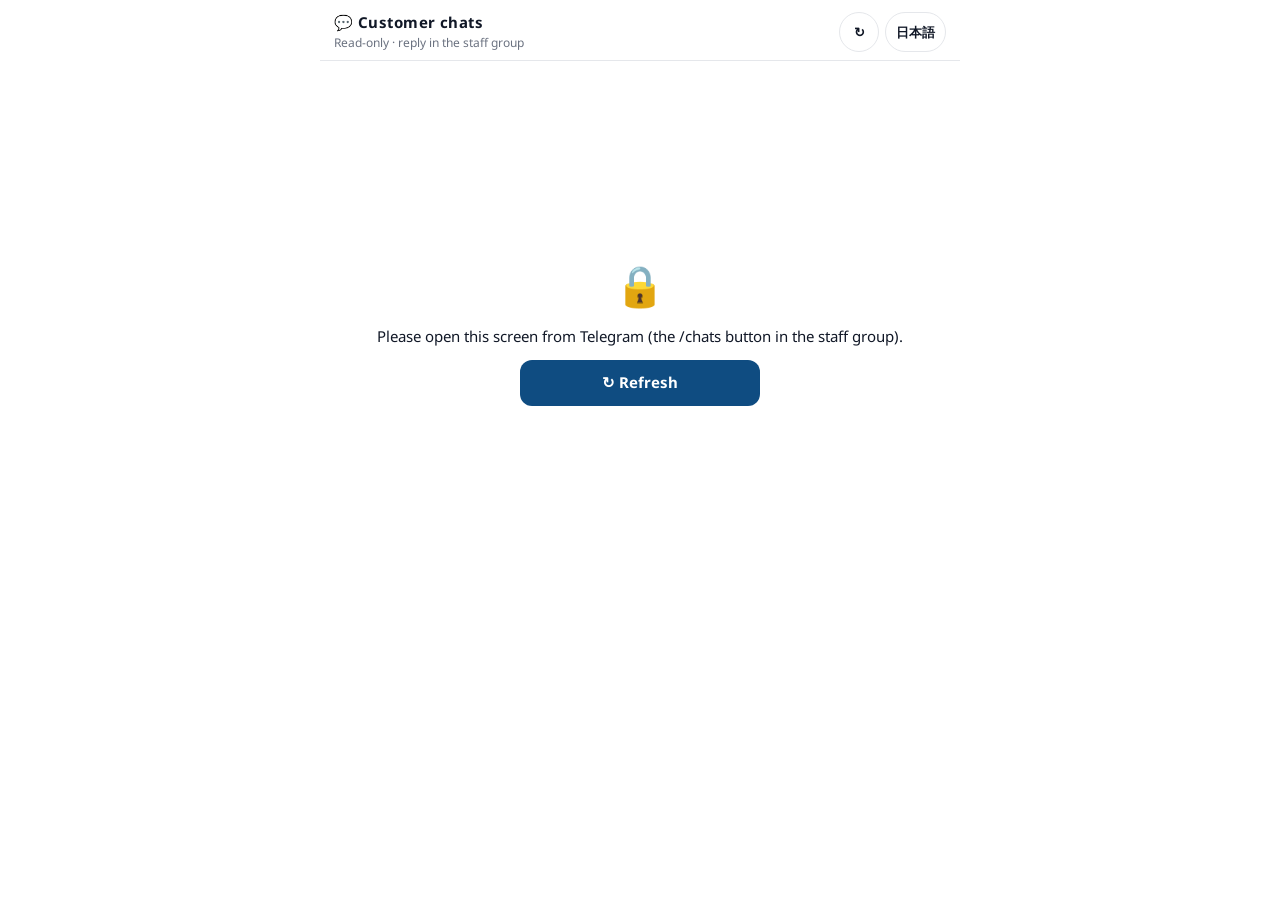
<file: tg/chats/index.html>
<!doctype html>
<html lang="en">
<head>
<meta charset="utf-8">
<meta name="viewport" content="width=device-width, initial-scale=1, viewport-fit=cover">
<title>SAKANAYA JAPON — Customer chats</title>
<meta name="robots" content="noindex">
<link rel="preconnect" href="https://fonts.googleapis.com">
<link rel="preconnect" href="https://fonts.gstatic.com" crossorigin>
<link href="https://fonts.googleapis.com/css2?family=Noto+Sans+Khmer:wght@400;600;700&display=swap" rel="stylesheet">
<script src="https://telegram.org/js/telegram-web-app.js"></script>
<!--
  スタッフ用：お客様との会話の一覧（閲覧のみ）。Telegram の Mini App として開く（t.me/sakanaya_order_bot/chats）。
  データは SAKANAYA B2C Bot（GAS）の API：staff_chats（一覧）・staff_chat（1人のやり取り）。
  本人確認は initData の署名 ＋ スタッフグループのメンバー（GAS 側で確認）。
  見た目・作りは tg/menu/index.html（注文画面）に合わせている。
-->
<style>
  :root {
    --bg: #ffffff; --card: #ffffff; --soft: #f4f6f8; --text: #111827; --muted: #6b7280; --line: #e5e7eb;
    --accent: #0f4c81; --accent-text: #ffffff; --accent-soft: #eef4fa;
    --danger: #b91c1c; --ok: #15803d; --warn-soft: #fef3c7; --warn-ink: #92400e;
    --cust: #e8f0f9; --cust-ink: #0b2a4a; --staff: #dcfce7; --staff-ink: #14532d; --bot: #f1f3f5; --bot-ink: #374151; --shop: #fde8d7; --shop-ink: #7c2d12;
    --radius: 12px;
  }
  html[data-theme="dark"] {
    --bg: #111418; --card: #1a1f25; --soft: #20262d; --text: #f3f4f6; --muted: #9ca3af; --line: #2c333b;
    --accent: #5aa0e6; --accent-text: #0b1520; --accent-soft: #16283a;
    --warn-soft: #3a2c0d; --warn-ink: #fcd34d;
    --cust: #1b2f45; --cust-ink: #dbeafe; --staff: #143322; --staff-ink: #bbf7d0; --bot: #242a31; --bot-ink: #d1d5db; --shop: #3a2416; --shop-ink: #fed7aa;
  }
  * { box-sizing: border-box; }
  html, body { margin: 0; padding: 0; background: var(--bg); color: var(--text); }
  body { font-family: -apple-system, BlinkMacSystemFont, "Segoe UI", Roboto, "Noto Sans Khmer", "Noto Sans JP", "Hiragino Sans", sans-serif; font-size: 15px; line-height: 1.45; -webkit-text-size-adjust: 100%; }
  button { font: inherit; color: inherit; }
  a { color: var(--accent); }
  .wrap { max-width: 640px; margin: 0 auto; min-height: 100vh; padding-bottom: 40px; }
  .head { display: flex; align-items: center; justify-content: space-between; gap: 8px; padding: 12px 14px 8px; position: sticky; top: 0; background: var(--bg); z-index: 5; border-bottom: 1px solid var(--line); }
  .brand { display: flex; flex-direction: column; min-width: 0; }
  .brand b { font-size: 15px; letter-spacing: .03em; white-space: nowrap; overflow: hidden; text-overflow: ellipsis; }
  .brand span { font-size: 12px; color: var(--muted); white-space: nowrap; overflow: hidden; text-overflow: ellipsis; }
  .hbtns { display: flex; gap: 6px; flex: none; }
  .ibtn { min-width: 40px; height: 40px; border-radius: 20px; border: 1px solid var(--line); background: var(--card); display: inline-flex; align-items: center; justify-content: center; cursor: pointer; padding: 0 10px; font-size: 13px; font-weight: 600; }
  .ibtn svg { width: 18px; height: 18px; }
  .ibtn[disabled] { opacity: .5; }
  .search { padding: 10px 14px 4px; display: flex; gap: 8px; }
  .search input { flex: 1; height: 40px; border-radius: 20px; border: 1px solid var(--line); background: var(--soft); color: var(--text); padding: 0 14px; font: inherit; outline: none; }
  .search input:focus { border-color: var(--accent); }
  .chips { display: flex; gap: 6px; padding: 6px 14px 8px; overflow-x: auto; scrollbar-width: none; }
  .chips::-webkit-scrollbar { display: none; }
  .chip { flex: none; padding: 6px 12px; border-radius: 999px; border: 1px solid var(--line); background: var(--card); font-size: 13px; cursor: pointer; }
  .chip[aria-pressed="true"] { background: var(--accent); color: var(--accent-text); border-color: var(--accent); }
  .list { padding: 0 10px; }
  .row { display: flex; gap: 10px; align-items: flex-start; padding: 11px 8px; border-bottom: 1px solid var(--line); cursor: pointer; border-radius: 8px; }
  .row:active { background: var(--soft); }
  .av { flex: none; width: 40px; height: 40px; border-radius: 20px; background: var(--accent-soft); color: var(--accent); display: flex; align-items: center; justify-content: center; font-weight: 700; font-size: 15px; }
  .rb { flex: 1; min-width: 0; }
  .rt { display: flex; justify-content: space-between; gap: 8px; align-items: baseline; }
  .rt b { font-size: 15px; white-space: nowrap; overflow: hidden; text-overflow: ellipsis; }
  .rt small { color: var(--muted); font-size: 12px; flex: none; }
  .rl { font-size: 13px; color: var(--muted); white-space: nowrap; overflow: hidden; text-overflow: ellipsis; margin-top: 2px; }
  .rm { display: flex; gap: 6px; margin-top: 5px; flex-wrap: wrap; }
  .tag { font-size: 11px; padding: 2px 7px; border-radius: 999px; background: var(--soft); color: var(--muted); }
  .tag.warn { background: var(--warn-soft); color: var(--warn-ink); font-weight: 700; }
  .tag.ok { background: var(--staff); color: var(--staff-ink); }
  .empty { text-align: center; color: var(--muted); padding: 40px 20px; }
  .center { min-height: 60vh; display: flex; flex-direction: column; align-items: center; justify-content: center; gap: 12px; padding: 20px; text-align: center; }
  .spin { width: 28px; height: 28px; border: 3px solid var(--line); border-top-color: var(--accent); border-radius: 50%; animation: spin .9s linear infinite; }
  @keyframes spin { to { transform: rotate(360deg); } }
  .big { width: 100%; min-height: 46px; border-radius: var(--radius); border: 0; background: var(--accent); color: var(--accent-text); font-weight: 700; cursor: pointer; }
  .big.ghost { background: var(--card); color: var(--accent); border: 1px solid var(--line); }
  /* ---- 1人のやり取り ---- */
  .ccard { margin: 10px 14px 0; padding: 12px 14px; border: 1px solid var(--line); border-radius: var(--radius); background: var(--card); }
  .ccard h2 { margin: 0 0 2px; font-size: 17px; }
  .ccard .meta { font-size: 13px; color: var(--muted); display: flex; flex-wrap: wrap; gap: 4px 12px; }
  .ccard .meta a { text-decoration: none; }
  .orders { display: flex; gap: 6px; overflow-x: auto; margin-top: 8px; scrollbar-width: none; }
  .orders::-webkit-scrollbar { display: none; }
  .ocard { flex: none; padding: 6px 10px; border-radius: 10px; background: var(--soft); font-size: 12px; line-height: 1.35; }
  .ocard b { font-size: 13px; }
  .tl { padding: 8px 12px 0; display: flex; flex-direction: column; gap: 8px; }
  .day { text-align: center; font-size: 12px; color: var(--muted); margin: 10px 0 2px; }
  .msg { max-width: 86%; display: flex; flex-direction: column; gap: 2px; }
  .msg.left { align-self: flex-start; }
  .msg.right { align-self: flex-end; align-items: flex-end; }
  .who { font-size: 11px; color: var(--muted); padding: 0 6px; }
  .bub { padding: 8px 12px; border-radius: 14px; white-space: pre-wrap; word-break: break-word; font-size: 14.5px; }
  .left .bub { border-bottom-left-radius: 4px; background: var(--cust); color: var(--cust-ink); }
  .right .bub { border-bottom-right-radius: 4px; }
  .bub.staff { background: var(--staff); color: var(--staff-ink); }
  .bub.bot { background: var(--bot); color: var(--bot-ink); }
  .bub.shop { background: var(--shop); color: var(--shop-ink); }
  .bub.media { font-style: italic; opacity: .9; }
  .sub { font-size: 11px; color: var(--muted); padding: 0 6px; display: flex; gap: 6px; flex-wrap: wrap; }
  .sub .r { padding: 1px 6px; border-radius: 999px; background: var(--soft); }
  .sub .r.warn { background: var(--warn-soft); color: var(--warn-ink); }
  .ev { align-self: center; max-width: 92%; padding: 8px 12px; border: 1px solid var(--line); border-radius: var(--radius); background: var(--card); font-size: 13px; }
  .ev b { font-size: 14px; }
  .ev .st { margin-left: 6px; font-size: 12px; color: var(--muted); }
  .more { margin: 12px 14px 0; }
  .foot { text-align: center; font-size: 12px; color: var(--muted); padding: 18px 20px 0; }
  .alert { margin: 10px 14px 0; padding: 10px 12px; border-radius: var(--radius); background: #fee2e2; color: #991b1b; font-size: 13px; }
  html[data-theme="dark"] .alert { background: #3a1616; color: #fecaca; }
</style>
</head>
<body>
<div class="wrap" id="app"></div>
<script>
(function () {
  'use strict';
  var API_URL = window.TGB_API_URL || 'https://script.google.com/macros/s/AKfycbxQ5XQIdVgGYteb5fXKgEObboVsGomrDpepqSr7oYz96y-YZRw7jYwLZUpd5zEI1K0J/exec';
  var APP_VERSION = 1;
  var tg = window.Telegram && window.Telegram.WebApp;
  var initData = (tg && tg.initData) || '';
  var tgUser = tg && tg.initDataUnsafe && tg.initDataUnsafe.user;

  /* ---------------- 文言（英・日） ---------------- */
  var TXT = {
    en: {
      title: 'Customer chats', sub: 'Read-only · reply in the staff group', search: 'Search name, phone, @username, ID',
      all: 'All', unanswered: 'Unanswered', withOrders: 'With orders', loading: 'Loading…', empty: 'No customers yet', noMatch: 'No match',
      msgs: 'msgs', orders: 'orders', lastOrder: 'last order', openInTg: 'Please open this screen from Telegram (the /chats button in the staff group).',
      staffOnly: 'Only members of the staff group can open this screen.', auth: 'Could not verify your Telegram sign-in. Close and open again from the staff group.',
      network: 'Could not reach the server. Check the connection and tap ↻.', server: 'Server error. Try again in a moment.', closed: 'The bot is stopped.',
      back: 'Back', refresh: 'Refresh', older: 'Load older messages', olderNone: 'No older messages', thread: 'messages',
      cust: 'Customer → Bot', custBiz: 'Customer → Shop account', shop: 'Shop account', staff: 'Staff', bot: 'Bot', botShop: 'Bot (as shop account)',
      recent: 'Recent orders', noOrders: 'No orders yet', showing: function (d) { return 'Showing the last ' + d + ' days'; },
      rFaq: 'answered by FAQ', rStaff: 'sent to staff', rCart: 'cart link sent', rAi: 'photo read by AI', rMenu: 'menu card sent', rNone: 'no auto-reply', rRepeat: 'repeated, sent to staff',
      rReplied: 'delivered', rFailed: 'NOT delivered', rLog: 'recorded', rHuman: 'shop is replying', buttons: 'buttons: ', viaShop: 'via shop account',
      delivery: 'Delivery', pickup: 'Pick up', lang: 'Language', phone: 'Phone', address: 'Address', map: 'Map', id: 'ID',
      status: { NEW: '🆕 New', ACCEPTED: '✅ Accepted', OUT_FOR_DELIVERY: '🛵 On the way', DELIVERED: '📦 Delivered', CANCELLED: '✖ Cancelled' }
    },
    ja: {
      title: 'お客様との会話', sub: '閲覧のみ・返信はスタッフグループで', search: '名前・電話・@ユーザー名・ID で探す',
      all: 'すべて', unanswered: '未返信', withOrders: '注文あり', loading: '読み込み中…', empty: 'お客様はまだいません', noMatch: '該当なし',
      msgs: '件', orders: '注文', lastOrder: '最後の注文', openInTg: 'この画面は Telegram から開いてください（スタッフグループの /chats のボタン）。',
      staffOnly: 'この画面はスタッフグループのメンバーだけが開けます。', auth: 'Telegram の本人確認ができませんでした。閉じて、スタッフグループから開き直してください。',
      network: 'サーバーにつながりません。通信を確認して ↻ を押してください。', server: 'サーバーのエラーです。少し待ってからもう一度。', closed: 'Bot は停止中です。',
      back: '戻る', refresh: '更新', older: 'さらに前を読む', olderNone: 'これより前はありません', thread: '件',
      cust: 'お客様 → Bot', custBiz: 'お客様 → 店アカウント', shop: '店アカウント', staff: 'スタッフ', bot: 'Bot', botShop: 'Bot（店アカウント名義）',
      recent: '直近の注文', noOrders: '注文はまだありません', showing: function (d) { return '直近 ' + d + ' 日分を表示'; },
      rFaq: 'FAQ で回答', rStaff: 'スタッフへ', rCart: 'カートのリンクを送信', rAi: 'AI が写真を読み取り', rMenu: '案内カードを送信', rNone: '自動返信なし', rRepeat: '繰り返し→スタッフへ',
      rReplied: '届いた', rFailed: '届かなかった', rLog: '記録のみ', rHuman: '店が対応中', buttons: 'ボタン: ', viaShop: '店アカウント名義',
      delivery: '配達', pickup: '店頭受け取り', lang: '言語', phone: '電話', address: '住所', map: '地図', id: 'ID',
      status: { NEW: '🆕 新規', ACCEPTED: '✅ 受付', OUT_FOR_DELIVERY: '🛵 出発', DELIVERED: '📦 配達完了', CANCELLED: '✖ キャンセル' }
    }
  };
  function pickLang(c) { c = String(c || '').toLowerCase(); return c.indexOf('ja') === 0 ? 'ja' : 'en'; }
  var S = { lang: pickLang(tgUser && tgUser.language_code), screen: 'loading', error: '', list: [], meta: null, q: '', filter: 'all', chat: null, chatLoading: false, olderLoading: false };
  try { var saved = localStorage.getItem('tgb_chats_lang'); if (saved === 'ja' || saved === 'en') S.lang = saved; } catch (e) {}
  function t(k) { var v = TXT[S.lang][k]; return v === undefined ? (TXT.en[k] === undefined ? k : TXT.en[k]) : v; }

  /* ---------------- 小さな部品 ---------------- */
  function h(tag, attrs) {
    var el = document.createElement(tag);
    if (attrs) Object.keys(attrs).forEach(function (k) {
      var v = attrs[k];
      if (v === null || v === undefined || v === false) return;
      if (k === 'class') el.className = v;
      else if (k === 'style') el.setAttribute('style', v);
      else if (k.indexOf('on') === 0 && typeof v === 'function') el.addEventListener(k.slice(2), v);
      else el.setAttribute(k, v);
    });
    for (var i = 2; i < arguments.length; i++) append(el, arguments[i]);
    return el;
  }
  function append(el, c) {
    if (c === null || c === undefined || c === false) return;
    if (Array.isArray(c)) { c.forEach(function (x) { append(el, x); }); return; }
    el.appendChild(typeof c === 'string' || typeof c === 'number' ? document.createTextNode(String(c)) : c);
  }
  function khr(n) { return String(Math.round(Number(n) || 0)).replace(/\B(?=(\d{3})+(?!\d))/g, ',') + '៛'; }
  function initial(name) { var s = String(name || '').trim(); return s ? s.charAt(0).toUpperCase() : '?'; }
  function statusText(st) { return (TXT[S.lang].status[st]) || st || ''; }
  function resultLabel(kind, result) {
    var r = String(result || '');
    if (kind === 'dm' || kind === 'biz') {
      if (/faq\+staff/.test(r)) return [t('rFaq'), t('rStaff')];
      if (/^faq$/.test(r)) return [t('rFaq')];
      if (/staff/.test(r)) return [t('rStaff')];
      if (/cart|add-which/.test(r)) return [t('rCart')];
      if (/^menu$/.test(r)) return [t('rMenu')];
      if (/repeat/.test(r)) return [t('rRepeat')];
      if (/human-active/.test(r)) return [t('rHuman')];
      if (/^none$/.test(r)) return [t('rNone')];
      if (/^log$/.test(r)) return [t('rLog')];
      return r ? [r] : [];
    }
    if (kind === 'staff') return /replied/.test(r) ? [t('rReplied')] : (/fail/.test(r) ? [t('rFailed')] : (r ? [r] : []));
    return [];
  }

  /* ---------------- API ---------------- */
  function api(body, timeoutMs) {
    body.initData = initData;
    return new Promise(function (resolve, reject) {
      var done = false;
      var ctrl = (typeof AbortController !== 'undefined') ? new AbortController() : null;
      var timer = setTimeout(function () { if (done) return; done = true; try { ctrl && ctrl.abort(); } catch (e) {} reject(new Error('timeout')); }, timeoutMs || 30000);
      fetch(API_URL, { method: 'POST', body: JSON.stringify(body), redirect: 'follow', signal: ctrl ? ctrl.signal : undefined })
        .then(function (res) { if (!res.ok) throw new Error('HTTP ' + res.status); return res.json(); })
        .then(function (j) { if (done) return; done = true; clearTimeout(timer); resolve(j); },
              function (e) { if (done) return; done = true; clearTimeout(timer); reject(e); });
    });
  }
  function errText(code) { return t(({ staff: 'staffOnly', auth: 'auth', closed: 'closed', server: 'server', network: 'network', invalid: 'server' })[code] || 'server'); }

  function loadList(silent) {
    if (!silent) { S.screen = 'loading'; render(); }
    return api({ a: 'staff_chats' }, 30000).then(function (r) {
      if (!r || !r.ok) { S.screen = 'error'; S.error = errText(r && r.code); render(); return; }
      S.list = r.list || []; S.meta = r; S.screen = 'list'; render();
    }, function () { S.screen = 'error'; S.error = errText('network'); render(); });
  }
  function openChat(uid) {
    S.screen = 'chat'; S.chat = { uid: uid, loading: true, items: [], customer: null, recentOrders: [], hasMore: false, nextBefore: 0, error: '' };
    render(); window.scrollTo(0, 0);
    api({ a: 'staff_chat', uid: uid }, 30000).then(function (r) {
      if (!S.chat || S.chat.uid !== uid) return;
      if (!r || !r.ok) { S.chat.loading = false; S.chat.error = errText(r && r.code); render(); return; }
      S.chat = Object.assign(S.chat, { loading: false, items: r.items || [], customer: r.customer, recentOrders: r.recentOrders || [], hasMore: !!r.hasMore, nextBefore: r.nextBefore, days: r.days, since: r.since });
      render();
      // 最新が下なので、いちばん下へ
      setTimeout(function () { window.scrollTo(0, document.body.scrollHeight); }, 30);
    }, function () { if (S.chat && S.chat.uid === uid) { S.chat.loading = false; S.chat.error = errText('network'); render(); } });
  }
  function loadOlder() {
    var c = S.chat; if (!c || !c.hasMore || S.olderLoading) return;
    S.olderLoading = true; render();
    var uid = c.uid;
    api({ a: 'staff_chat', uid: uid, before: c.nextBefore }, 30000).then(function (r) {
      S.olderLoading = false;
      if (!S.chat || S.chat.uid !== uid) return;
      if (!r || !r.ok) { S.chat.error = errText(r && r.code); render(); return; }
      var before = document.body.scrollHeight;
      S.chat.items = (r.items || []).concat(S.chat.items);
      S.chat.hasMore = !!r.hasMore; S.chat.nextBefore = r.nextBefore; S.chat.since = r.since;
      render();
      window.scrollTo(0, document.body.scrollHeight - before); // 読んでいた位置を保つ
    }, function () { S.olderLoading = false; if (S.chat) { S.chat.error = errText('network'); render(); } });
  }

  /* ---------------- 画面 ---------------- */
  function head(backable) {
    var btns = [];
    if (backable) btns.push(h('button', { type: 'button', class: 'ibtn', 'aria-label': t('back'), onclick: goBack }, '‹ ' + t('back')));
    btns.push(h('button', { type: 'button', class: 'ibtn', 'aria-label': t('refresh'), onclick: function () { if (S.screen === 'chat' && S.chat) openChat(S.chat.uid); else loadList(); } }, '↻'));
    btns.push(h('button', { type: 'button', class: 'ibtn', onclick: function () { S.lang = S.lang === 'ja' ? 'en' : 'ja'; try { localStorage.setItem('tgb_chats_lang', S.lang); } catch (e) {} render(); } }, S.lang === 'ja' ? 'EN' : '日本語'));
    return h('div', { class: 'head' }, h('div', { class: 'brand' }, h('b', null, '💬 ' + t('title')), h('span', null, t('sub'))), h('div', { class: 'hbtns' }, btns));
  }
  function goBack() { if (S.screen === 'chat') { S.screen = 'list'; S.chat = null; render(); window.scrollTo(0, 0); loadList(true); } }

  function filtered() {
    var q = S.q.trim().toLowerCase();
    return S.list.filter(function (c) {
      if (S.filter === 'unanswered' && !c.unanswered) return false;
      if (S.filter === 'orders' && !(c.orders > 0)) return false;
      if (!q) return true;
      return [c.name, c.phone, c.username, c.uid, c.lastText].some(function (v) { return String(v || '').toLowerCase().indexOf(q) >= 0; });
    });
  }
  function listView() {
    var rows = filtered();
    var chips = [['all', t('all')], ['unanswered', t('unanswered') + (S.list.filter(function (c) { return c.unanswered; }).length ? ' ' + S.list.filter(function (c) { return c.unanswered; }).length : '')], ['orders', t('withOrders')]];
    return [
      head(false),
      h('div', { class: 'search' }, h('input', { type: 'search', placeholder: t('search'), value: S.q, oninput: function (e) { S.q = e.target.value; renderList(); } })),
      h('div', { class: 'chips' }, chips.map(function (c) { return h('button', { type: 'button', class: 'chip', 'aria-pressed': S.filter === c[0] ? 'true' : 'false', onclick: function () { S.filter = c[0]; render(); } }, c[1]); })),
      h('div', { class: 'list', id: 'list' }, rowsView(rows)),
      S.meta ? h('div', { class: 'foot' }, (S.list.length) + ' · ' + S.meta.now) : null
    ];
  }
  function rowsView(rows) {
    if (!S.list.length) return h('div', { class: 'empty' }, t('empty'));
    if (!rows.length) return h('div', { class: 'empty' }, t('noMatch'));
    return rows.map(function (c) {
      var chLabel = ({ dm: t('cust'), biz: t('custBiz'), shop: t('shop'), staff: t('staff'), bot: t('bot'), order: '🐟' })[c.lastChannel] || c.lastChannel;
      return h('div', { class: 'row', role: 'button', tabindex: '0', onclick: function () { openChat(c.uid); }, onkeydown: function (e) { if (e.key === 'Enter') openChat(c.uid); } },
        h('div', { class: 'av' }, initial(c.name || c.username)),
        h('div', { class: 'rb' },
          h('div', { class: 'rt' }, h('b', null, c.name || (c.username ? '@' + c.username : c.uid)), h('small', null, c.last)),
          h('div', { class: 'rl' }, (c.lastChannel && c.lastChannel !== 'order' ? chLabel + ': ' : '') + (c.lastText || '')),
          h('div', { class: 'rm' },
            c.unanswered ? h('span', { class: 'tag warn' }, '⚠ ' + t('unanswered')) : null,
            c.orders ? h('span', { class: 'tag ok' }, '🐟 ' + c.orders + ' ' + t('orders') + (c.lastOrder ? ' · ' + c.lastOrder + ' ' + statusText(c.lastOrderStatus) : '')) : null,
            h('span', { class: 'tag' }, c.msgs + ' ' + t('msgs')),
            c.phone ? h('span', { class: 'tag' }, c.phone) : null,
            c.lang ? h('span', { class: 'tag' }, c.lang.toUpperCase()) : null)));
    });
  }
  function renderList() { var el = document.getElementById('list'); if (!el) return; while (el.firstChild) el.removeChild(el.firstChild); append(el, rowsView(filtered())); }

  function chatView() {
    var c = S.chat;
    var parts = [head(true)];
    if (c.error) parts.push(h('div', { class: 'alert' }, c.error));
    if (c.loading) { parts.push(h('div', { class: 'center' }, h('div', { class: 'spin' }), h('div', { class: 'muted' }, t('loading')))); return parts; }
    var cu = c.customer || {};
    parts.push(h('div', { class: 'ccard' },
      h('h2', null, cu.name || (cu.username ? '@' + cu.username : cu.uid)),
      h('div', { class: 'meta' },
        cu.username ? h('a', { href: 'https://t.me/' + cu.username, target: '_blank', rel: 'noopener' }, '@' + cu.username) : null,
        cu.phone ? h('a', { href: 'tel:' + cu.phone.replace(/[^\d+]/g, '') }, '📞 ' + cu.phone) : null,
        cu.lang ? h('span', null, t('lang') + ': ' + cu.lang.toUpperCase()) : null,
        h('span', null, t('id') + ': ' + cu.uid),
        cu.address ? h('span', null, '📍 ' + cu.address) : null,
        cu.map ? h('a', { href: cu.map, target: '_blank', rel: 'noopener' }, '🗺 ' + t('map')) : null),
      h('div', { class: 'orders' }, c.recentOrders.length ? c.recentOrders.map(function (o) {
        return h('div', { class: 'ocard' }, h('b', null, o.orderNo), ' · ' + khr(o.total), h('br'), (o.type === 'Delivery' ? t('delivery') : t('pickup')) + ' ' + o.date + ' ' + o.slot, h('br'), statusText(o.status));
      }) : h('div', { class: 'ocard' }, t('noOrders')))));
    parts.push(h('div', { class: 'more' }, c.hasMore
      ? h('button', { type: 'button', class: 'big ghost', disabled: S.olderLoading, onclick: loadOlder }, S.olderLoading ? t('loading') : t('older'))
      : h('div', { class: 'foot', style: 'padding-top:0' }, t('olderNone'))));
    parts.push(h('div', { class: 'tl' }, timeline(c.items)));
    parts.push(h('div', { class: 'foot' }, (c.days ? t('showing')(c.days) + ' · ' : '') + c.items.length + ' ' + t('thread')));
    return parts;
  }
  function timeline(items) {
    var out = [], lastDay = '';
    items.forEach(function (it) {
      var day = String(it.at || '').slice(0, 10);
      if (day !== lastDay) { out.push(h('div', { class: 'day' }, day)); lastDay = day; }
      var time = String(it.at || '').slice(11, 16);
      if (it.kind === 'order') {
        var o = it.order || {};
        out.push(h('div', { class: 'ev' }, '🐟 ', h('b', null, o.orderNo || ''), ' · ' + khr(o.total), h('span', { class: 'st' }, statusText(o.status)), h('br'),
          (o.type === 'Delivery' ? t('delivery') : t('pickup')) + ' ' + (o.date || '') + ' ' + (o.slot || '') + (o.payment ? ' · ' + o.payment : ''),
          (o.lines && o.lines.length) ? h('div', { class: 'sub', style: 'padding:4px 0 0' }, o.lines.map(function (l) { return (l[0] || '') + ' ×' + (l[1] || 0); }).join(', ')) : null,
          h('div', { class: 'sub', style: 'padding:2px 0 0' }, time)));
        return;
      }
      var left = it.kind === 'dm' || it.kind === 'biz';
      var who = ({ dm: t('cust'), biz: t('custBiz'), shop: t('shop') + (it.note ? ' · ' + it.note : ''), staff: t('staff'), bot: /via shop account/.test(it.note || '') ? t('botShop') : t('bot') })[it.kind] || it.kind;
      var text = String(it.text || '');
      var media = /^\[(photo|file|copy|sticker|voice|video|location|contact|document)\]/i.test(text) || /^\(photo \/ file\)/.test(text);
      var labels = resultLabel(it.kind, it.result);
      var extra = [];
      if (it.kind === 'bot' && /buttons: /.test(it.note || '')) extra.push(t('buttons') + it.note.replace(/^.*buttons: /, ''));
      if (it.faq && it.kind !== 'bot' && !/^(ai|cart|add-order|add-which)$/.test(it.faq)) extra.push('FAQ ' + it.faq);
      out.push(h('div', { class: 'msg ' + (left ? 'left' : 'right') },
        h('div', { class: 'who' }, who + ' · ' + time),
        h('div', { class: 'bub ' + (left ? '' : it.kind) + (media ? ' media' : '') }, text || '…'),
        (labels.length || extra.length) ? h('div', { class: 'sub' },
          labels.map(function (l) { return h('span', { class: 'r' + (/NOT|届かなかった/.test(l) ? ' warn' : '') }, l); }),
          extra.map(function (l) { return h('span', null, l); })) : null));
    });
    return out;
  }

  function render() {
    var app = document.getElementById('app');
    while (app.firstChild) app.removeChild(app.firstChild);
    document.title = (S.lang === 'ja' ? 'お客様との会話' : 'Customer chats') + ' — SAKANAYA JAPON';
    document.documentElement.lang = S.lang;
    if (S.screen === 'loading') append(app, [head(false), h('div', { class: 'center' }, h('div', { class: 'spin' }), h('div', null, t('loading')))]);
    else if (S.screen === 'error') append(app, [head(false), h('div', { class: 'center' }, h('div', { style: 'font-size:40px' }, '🔒'), h('div', null, S.error), h('button', { type: 'button', class: 'big', style: 'max-width:240px', onclick: function () { loadList(); } }, '↻ ' + t('refresh')))]);
    else if (S.screen === 'chat') append(app, chatView());
    else append(app, listView());
    try { if (tg && tg.BackButton) { if (S.screen === 'chat') tg.BackButton.show(); else tg.BackButton.hide(); } } catch (e) {}
  }

  /* ---------------- 起動 ---------------- */
  try {
    if (tg) {
      tg.ready(); tg.expand();
      if (tg.colorScheme === 'dark') document.documentElement.setAttribute('data-theme', 'dark');
      try { tg.setHeaderColor(tg.colorScheme === 'dark' ? '#111418' : '#ffffff'); tg.setBackgroundColor(tg.colorScheme === 'dark' ? '#111418' : '#ffffff'); } catch (e) {}
      if (tg.BackButton) tg.BackButton.onClick(goBack);
    }
  } catch (e) {}
  if (!initData) { S.screen = 'error'; S.error = t('openInTg'); render(); }
  else loadList();
  window.__tgbChats = { state: S, render: render, version: APP_VERSION }; // テスト用
})();
</script>
</body>
</html>
</file>
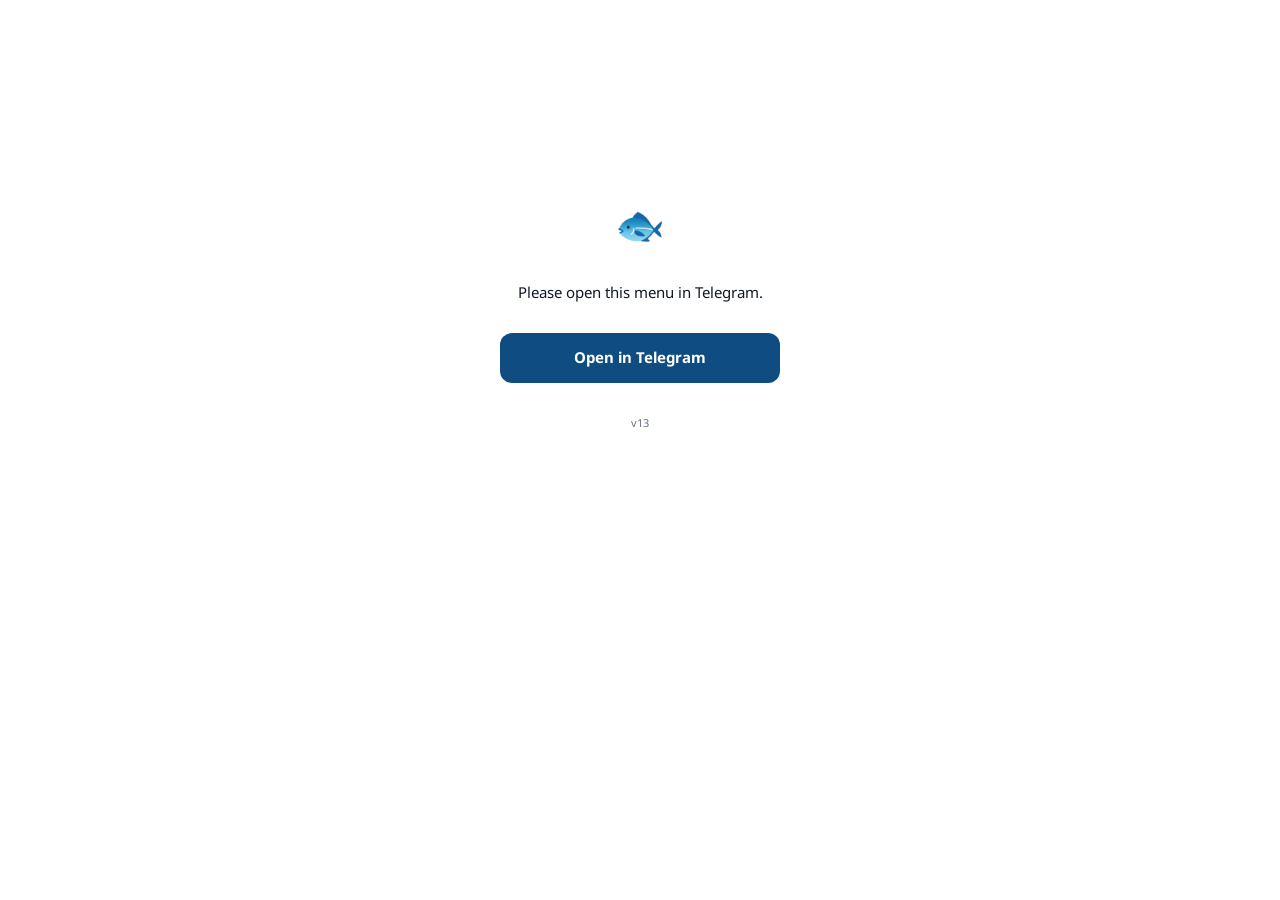
<file: tg/menu/index.html>
<!doctype html>
<html lang="en">
<head>
<meta charset="utf-8">
<meta name="viewport" content="width=device-width, initial-scale=1, viewport-fit=cover">
<title>SAKANAYA JAPON Menu</title>
<meta name="robots" content="noindex">
<link rel="preconnect" href="https://fonts.googleapis.com">
<link rel="preconnect" href="https://fonts.gstatic.com" crossorigin>
<link href="https://fonts.googleapis.com/css2?family=Noto+Sans+Khmer:wght@400;600;700&display=swap" rel="stylesheet">
<script src="https://telegram.org/js/telegram-web-app.js"></script>
<style>
  :root {
    --bg: #ffffff; --card: #ffffff; --soft: #f4f6f8; --text: #111827; --muted: #6b7280; --line: #e5e7eb;
    --accent: #0f4c81; --accent-text: #ffffff; --accent-soft: #eef4fa;
    --chef: #c2410c; --arrived: #0f766e; --popular: #b45309; --danger: #b91c1c; --ok: #15803d;
    --chef-soft: #ffedd5; --chef-ink: #9a3412; --arr-soft: #ccfbf1; --arr-ink: #115e59; --pop-soft: #fef3c7; --pop-ink: #92400e;
    --radius: 12px;
  }
  html[data-theme="dark"] {
    --bg: #111418; --card: #1a1f25; --soft: #20262d; --text: #f3f4f6; --muted: #9ca3af; --line: #2c333b;
    --accent: #5aa0e6; --accent-text: #0b1520; --accent-soft: #16283a;
    --chef-soft: #3a1f12; --chef-ink: #fdba74; --arr-soft: #0f2e2b; --arr-ink: #5eead4; --pop-soft: #3a2c0d; --pop-ink: #fcd34d;
  }
  * { box-sizing: border-box; }
  html, body { margin: 0; padding: 0; background: var(--bg); color: var(--text); }
  body { font-family: -apple-system, BlinkMacSystemFont, "Segoe UI", Roboto, "Noto Sans Khmer", "Noto Sans JP", "Hiragino Sans", sans-serif; font-size: 15px; line-height: 1.45; -webkit-text-size-adjust: 100%; }
  button { font: inherit; color: inherit; }
  img { display: block; }
  .wrap { max-width: 560px; margin: 0 auto; min-height: 100vh; position: relative; padding-bottom: 96px; }
  .head { display: flex; align-items: center; justify-content: space-between; gap: 8px; padding: 14px 16px 8px; position: sticky; top: 0; background: var(--bg); z-index: 5; }
  .brand { display: flex; flex-direction: column; min-width: 0; }
  .brand b { font-size: 15px; letter-spacing: .04em; }
  .brand span { font-size: 12px; color: var(--muted); white-space: nowrap; overflow: hidden; text-overflow: ellipsis; line-height: 1.35; }
  .hbtns { display: flex; gap: 6px; flex: none; }
  .ibtn { min-width: 44px; height: 44px; border-radius: 22px; border: 1px solid var(--line); background: var(--card); display: inline-flex; align-items: center; justify-content: center; position: relative; cursor: pointer; padding: 0 10px; font-size: 13px; font-weight: 600; }
  .ibtn svg { width: 20px; height: 20px; }
  .badge-n { position: absolute; top: -3px; right: -3px; min-width: 18px; height: 18px; border-radius: 9px; background: var(--accent); color: var(--accent-text); font-size: 11px; font-weight: 700; display: flex; align-items: center; justify-content: center; padding: 0 5px; }
  .tabs { display: flex; gap: 2px; padding: 0 12px; border-bottom: 1px solid var(--line); overflow-x: auto; position: sticky; top: 76px; background: var(--bg); z-index: 4; scrollbar-width: none; }
  .tabs::-webkit-scrollbar { display: none; }
  .tab { flex: none; padding: 11px 12px; border: 0; border-bottom: 2px solid transparent; background: transparent; color: var(--muted); font-weight: 500; cursor: pointer; }
  .tab[aria-selected="true"] { color: var(--accent); border-bottom-color: var(--accent); font-weight: 700; }
  .banner { margin: 10px 16px 0; padding: 10px 12px; border-radius: var(--radius); background: var(--accent-soft); font-size: 13px; display: flex; gap: 8px; align-items: flex-start; }
  .banner.warn { background: var(--pop-soft); color: var(--pop-ink); }
  .sec { padding: 14px 0 4px; }
  .sec-h { display: flex; align-items: center; justify-content: space-between; gap: 8px; padding: 0 16px 8px; }
  .sec-h h2 { font-size: 16px; margin: 0; }
  .sec-h small { color: var(--muted); font-size: 12px; }
  .carousel { display: flex; gap: 10px; overflow-x: auto; padding: 2px 16px 6px; scroll-snap-type: x mandatory; scrollbar-width: none; }
  .carousel::-webkit-scrollbar { display: none; }
  .pcard { flex: none; width: 200px; border: 1px solid var(--line); border-radius: var(--radius); overflow: hidden; background: var(--card); scroll-snap-align: start; display: flex; flex-direction: column; }
  .ph { background: var(--soft); position: relative; overflow: hidden; display: flex; align-items: center; justify-content: center; color: var(--muted); }
  .ph img { width: 100%; height: 100%; object-fit: cover; }
  .ph .fish { width: 44px; height: 44px; opacity: .45; }
  .pcard .ph { height: 116px; }
  .pbody { padding: 9px 10px 10px; display: flex; flex-direction: column; gap: 3px; flex: 1; }
  .pname { font-weight: 700; font-size: 14px; line-height: 1.3; }
  .pnote { font-size: 12px; color: var(--muted); display: -webkit-box; -webkit-line-clamp: 2; -webkit-box-orient: vertical; overflow: hidden; }
  .price { font-weight: 700; }
  .usd { font-size: 12px; color: var(--muted); font-weight: 400; }
  .prow { display: flex; align-items: center; justify-content: space-between; gap: 6px; margin-top: auto; padding-top: 6px; }
  .pcard .prow { flex-direction: column; align-items: stretch; gap: 8px; }
  .pcard .qc .add, .pcard .qc .step { width: 100%; }
  .pcard .qc .step { justify-content: space-between; }
  .chip { display: inline-block; font-size: 11px; font-weight: 700; padding: 3px 8px; border-radius: 999px; white-space: nowrap; }
  .chip.today { background: var(--chef-soft); color: var(--chef-ink); }
  .chip.arrived { background: var(--arr-soft); color: var(--arr-ink); }
  .chip.popular { background: var(--pop-soft); color: var(--pop-ink); }
  .chip.last { background: var(--soft); color: var(--muted); }
  .chip.on { position: absolute; top: 8px; left: 8px; }
  .row { display: flex; gap: 12px; padding: 12px 16px; border-bottom: 1px solid var(--line); align-items: center; }
  .row .ph { width: 64px; height: 64px; border-radius: 10px; flex: none; }
  .row .ph .fish { width: 28px; height: 28px; }
  .rmain { flex: 1; min-width: 0; display: flex; flex-direction: column; gap: 3px; }
  .rtitle { display: flex; flex-wrap: wrap; gap: 6px; align-items: center; }
  .rtitle b { font-size: 14px; }
  .linkish { background: none; border: 0; padding: 0; text-align: left; cursor: pointer; }
  .soldout { opacity: .55; }
  .qc { flex: none; }
  .add { height: 36px; padding: 0 14px; border-radius: 18px; border: 0; background: var(--accent); color: var(--accent-text); font-weight: 700; cursor: pointer; white-space: nowrap; }
  .add.sm { height: 32px; padding: 0 12px; font-size: 13px; }
  .add:disabled { background: var(--soft); color: var(--muted); cursor: default; }
  .step { display: inline-flex; align-items: center; border: 1px solid var(--line); border-radius: 20px; height: 38px; overflow: hidden; background: var(--card); }
  .step button { width: 38px; height: 38px; border: 0; background: transparent; font-size: 18px; cursor: pointer; }
  .step span { min-width: 24px; text-align: center; font-weight: 700; }
  .rank { width: 22px; font-weight: 800; color: var(--muted); flex: none; }
  .invite-card { margin: 14px 16px; padding: 14px; border-radius: var(--radius); border: 1px solid var(--line); background: var(--accent-soft); display: flex; flex-wrap: wrap; gap: 12px; align-items: center; }
  .invite-card div { flex: 1 1 200px; font-size: 13px; }
  .invite-card .add { flex: 1 0 auto; }
  .invite-card b { display: block; font-size: 14px; margin-bottom: 2px; }
  .cartbar { position: fixed; left: 0; right: 0; bottom: 0; padding: 10px 16px calc(14px + env(safe-area-inset-bottom)); background: var(--bg); border-top: 1px solid var(--line); z-index: 8; }
  .cartbar .inner { max-width: 528px; margin: 0 auto; }
  .big { width: 100%; height: 50px; border-radius: 12px; border: 0; background: var(--accent); color: var(--accent-text); font-size: 15px; font-weight: 700; cursor: pointer; }
  .big.ghost { background: var(--card); color: var(--text); border: 1px solid var(--line); }
  .big:disabled { opacity: .6; cursor: default; }
  .page { padding: 4px 16px 16px; }
  .page h1 { font-size: 20px; margin: 8px 0 12px; }
  .line { display: flex; gap: 10px; align-items: center; padding: 10px 0; border-bottom: 1px solid var(--line); }
  .line .lm { flex: 1; min-width: 0; }
  .line .lm b { display: block; font-size: 14px; }
  .line .lm small { color: var(--muted); }
  .line .amt { font-weight: 700; white-space: nowrap; }
  .gift { color: var(--ok); font-weight: 700; }
  .sum { padding: 12px 0; display: flex; flex-direction: column; gap: 6px; }
  .sum div { display: flex; justify-content: space-between; gap: 10px; }
  .sum .tot { font-size: 18px; font-weight: 800; padding-top: 6px; border-top: 1px solid var(--line); }
  .note { font-size: 13px; color: var(--muted); }
  .field { display: flex; flex-direction: column; gap: 5px; margin: 12px 0; }
  .field label, .field .lbl { font-size: 13px; font-weight: 600; }
  .field input, .field textarea, .field select { width: 100%; font: inherit; color: var(--text); background: var(--card); border: 1px solid var(--line); border-radius: 10px; padding: 11px 12px; min-height: 44px; }
  .field textarea { min-height: 76px; resize: vertical; }
  .field .err { color: var(--danger); font-size: 12px; min-height: 0; }
  .field.bad input, .field.bad textarea, .field.bad select { border-color: var(--danger); }
  .seg { display: flex; gap: 8px; flex-wrap: wrap; }
  .seg button { flex: 1; min-width: 120px; min-height: 44px; border-radius: 10px; border: 1px solid var(--line); background: var(--card); cursor: pointer; font-weight: 600; padding: 8px 10px; }
  .seg button[aria-pressed="true"] { border: 2px solid var(--accent); color: var(--accent); background: var(--accent-soft); }
  .tgrid { display: grid; grid-template-columns: repeat(4, minmax(0, 1fr)); gap: 8px; }
  .tgrid button { min-height: 44px; border-radius: 10px; border: 1px solid var(--line); background: var(--card); cursor: pointer; font-weight: 600; font-size: 14px; padding: 6px 2px; color: var(--text); }
  .tgrid button[aria-pressed="true"] { border: 2px solid var(--accent); color: var(--accent); background: var(--accent-soft); }
  @media (max-width: 340px) { .tgrid { grid-template-columns: repeat(3, minmax(0, 1fr)); } }
  .ahead { display: inline-block; font-size: 12px; color: var(--chef-ink); background: var(--chef-soft); border-radius: 6px; padding: 1px 6px; margin-top: 2px; }
  .ver { text-align: center; color: var(--muted); font-size: 11px; padding: 18px 0 4px; }
  .alert { margin: 12px 0; padding: 12px; border-radius: 10px; background: #fdecec; color: var(--danger); font-size: 14px; }
  html[data-theme="dark"] .alert { background: #3a1616; }
  .center { min-height: 70vh; display: flex; flex-direction: column; align-items: center; justify-content: center; gap: 14px; text-align: center; padding: 24px; }
  .spin { width: 34px; height: 34px; border-radius: 50%; border: 3px solid var(--line); border-top-color: var(--accent); animation: sp 0.9s linear infinite; }
  @keyframes sp { to { transform: rotate(360deg); } }
  .overlay { position: fixed; inset: 0; background: rgba(0,0,0,.45); z-index: 20; display: flex; align-items: flex-end; justify-content: center; }
  .sheet { background: var(--bg); width: 100%; max-width: 560px; max-height: 92vh; overflow-y: auto; border-radius: 16px 16px 0 0; padding-bottom: calc(16px + env(safe-area-inset-bottom)); }
  .splash { position: fixed; inset: 0; z-index: 30; background: var(--bg); overflow-y: auto; }
  .splash .inner { max-width: 560px; margin: 0 auto; min-height: 100%; display: flex; flex-direction: column; }
  .splash .ph { height: 46vh; min-height: 260px; }
  .splash .close { position: absolute; top: 12px; right: 12px; width: 44px; height: 44px; border-radius: 22px; border: 0; background: rgba(255,255,255,.92); color: #111827; display: flex; align-items: center; justify-content: center; cursor: pointer; z-index: 2; }
  .splash .tag { position: absolute; top: 16px; left: 16px; background: rgba(255,255,255,.92); color: #111827; font-size: 12px; font-weight: 700; padding: 6px 12px; border-radius: 999px; }
  .splash .tag2 { position: absolute; bottom: 14px; left: 16px; background: var(--chef); color: #fff; font-size: 11px; font-weight: 700; padding: 4px 10px; border-radius: 999px; }
  .splash .body { padding: 18px 16px 8px; display: flex; flex-direction: column; gap: 8px; flex: 1; }
  .splash h1 { font-size: 26px; margin: 0; line-height: 1.2; }
  .splash .acts { padding: 12px 16px calc(18px + env(safe-area-inset-bottom)); display: flex; flex-direction: column; gap: 10px; }
  .done-ok { width: 64px; height: 64px; border-radius: 32px; background: #dcfce7; color: var(--ok); display: flex; align-items: center; justify-content: center; font-size: 32px; }
  .qr { width: 240px; max-width: 80vw; border-radius: 12px; border: 1px solid var(--line); background: #fff; }
  .muted { color: var(--muted); }
  .sr { position: absolute; width: 1px; height: 1px; overflow: hidden; clip: rect(0 0 0 0); white-space: nowrap; }
  .copyrow { display: flex; gap: 8px; }
  .copyrow input { flex: 1; min-width: 0; font: inherit; font-size: 13px; padding: 10px; border-radius: 10px; border: 1px solid var(--line); background: var(--soft); color: var(--text); }
</style>
</head>
<body>
<div id="app" class="wrap" aria-live="polite"></div>
<script>
(function () {
  'use strict';

  /* ===================== 設定 ===================== */
  // GAS のウェブアプリ URL（デプロイ後に差し替える）
  var API_URL = window.TGB_API_URL || 'https://script.google.com/macros/s/AKfycbxQ5XQIdVgGYteb5fXKgEObboVsGomrDpepqSr7oYz96y-YZRw7jYwLZUpd5zEI1K0J/exec';
  var BOT_LINK = 'https://t.me/sakanaya_order_bot/menu';
  var APP_VERSION = 13; // GAS の MINIAPP_VERSION がこれより大きいと、開いたときに1回だけ読み直す（Telegram の中の古い画面対策）
  var TZ = 'Asia/Phnom_Penh';

  var tg = (window.Telegram && window.Telegram.WebApp) || null;
  var initData = tg && tg.initData ? tg.initData : '';
  var tgUser = (tg && tg.initDataUnsafe && tg.initDataUnsafe.user) || null;
  var uid = tgUser ? String(tgUser.id) : 'guest';
  /* Bot が送る「カートを開く」リンク：startapp=c_AO100-3_AC986O-2（店アカウント・チャンネル）か ?cart=AO100-3（Bot との個別チャット）。
     AO115-2-2 の3つ目の数＝選んだ内容の順番（v11〜。Bot が「5種盛り・3種盛りのどちら？」と聞いた答え） */
  var CART_PARAM = (function () {
    var p = '';
    try { p = (tg && tg.initDataUnsafe && tg.initDataUnsafe.start_param) || ''; } catch (e) {}
    var m = /^c_([A-Za-z0-9_-]{1,400})$/.exec(p);
    if (m) return m[1];
    try { var q = new URLSearchParams(location.search).get('cart'); if (q && /^[A-Za-z0-9_-]{1,400}$/.test(q)) return q; } catch (e) {}
    return '';
  })();

  /* ===================== 文言 ===================== */
  var L = {
    en: {
      langName: 'EN', sub: 'Fresh from Japan', hours: 'Delivery', today: 'Today', loading: 'Loading the menu…',
      chefPicks: "Today's picks", justArrived: 'Just arrived', arrivedNote: 'Tuesday flight from Japan', popular: 'Popular this week',
      add: '+ Add', soldOut: 'Sold out', last: 'Last few', viewCart: 'View cart', items: 'items', item: 'item',
      cart: 'Your cart', empty: 'Your cart is empty.', keepShopping: 'Continue shopping', checkout: 'Checkout',
      subtotal: 'Items', giftLine: 'Free gift', giftFriend: 'Welcome gift (invited by a friend)', giftCredit: 'Thank-you gift for inviting a friend',
      total: 'Total', free: 'Free', minOrder: 'Minimum order', chef: "Chef's pick", arrived: 'Just arrived', popularB: 'Popular', todayB: "Today's pick",
      seeMenu: 'See full menu', shownOnce: 'Shown once a day', addToCart: 'Add to cart', onlyLeft: function (n) { return 'Only ' + n + ' left today'; },
      details: 'Details', name: 'Name', phone: 'Phone', how: 'Delivery or pick up', delivery: 'Delivery', pickup: 'Pick up',
      address: 'Delivery address', addressPh: 'House no., street, area, landmark', map: 'Google Maps link (optional)',
      date: 'Date', time: 'Time', payment: 'Payment', khqr: 'KHQR (bank app)', cash: 'Cash on delivery', note: 'Note to the shop (optional)',
      placeOrder: 'Place order', placing: 'Sending your order…', required: 'Required', badPhone: 'Enter a phone number with at least 8 digits',
      badAddress: 'Enter your delivery address', chooseTime: 'Choose a time', noDates: 'No delivery times are available right now. Please message us.',
      orderReceived: 'Order received', orderNo: 'Order', when: 'Delivery', whenPickup: 'Pick up', payWithQr: 'Pay with this KHQR and send the receipt to us in Telegram.',
      payCash: 'Please pay cash when you receive your order.', account: 'Account name', backToMenu: 'Back to menu',
      inviteTitle: 'Invite a friend', inviteBody: 'Share your link. When your friend orders for the first time, you both get 1 portion of tuna (akami) free.',
      share: 'Share in Telegram', copy: 'Copy link', copied: 'Copied',
      welcomeGift: 'Welcome gift: 1 free portion of tuna on your first order.', creditGift: function (n) { return 'You have ' + n + ' free tuna gift' + (n > 1 ? 's' : '') + '. One is added to this order.'; },
      closedNow: function (o, c) { return 'We are closed now (open ' + o + '–' + c + '). You can still order for the next delivery time.'; },
      ordersPaused: 'Ordering is paused right now. You can still look at the menu.',
      openInTg: 'Please open this menu in Telegram.', openTg: 'Open in Telegram', retry: 'Try again',
      tomorrow: 'Tomorrow', todayLbl: 'Today', notNew: 'The welcome gift is for first-time customers only, so it was not added to this order.',
      timeRecv: 'Time you want to receive it', leadHint: function (n) { return 'You can choose a time from ' + n + ' minutes after ordering.'; },
      allergyQ: 'Food allergies', allergyNo: 'None', allergyYes: 'Yes', allergyPh: 'Please tell us what (e.g. shrimp, crab, shellfish)',
      allergyErr: 'Please tell us if you have any food allergies.', allergyTextErr: 'Please write your allergies.',
      choose: 'Choose', chooseOpt: 'Choose one', openMap: 'Open in Google Maps', pickupAt: 'Pick up at',
      orderAhead: function (h) { return 'Order ' + h + 'h ahead'; },
      minQ: function (n) { return 'Min. ' + n; },
      leadNote: function (names, h) { return names + ': please order at least ' + h + ' hours before you receive it. Earlier times are not shown.'; },
      err: {
        network: "We couldn't reach the shop. Check your connection and tap “Place order” again. You won't be charged twice.",
        auth: 'Your session expired. Please close and reopen the menu from Telegram.',
        closed: 'Ordering is paused right now. Please message us.',
        busy: 'The shop is busy. Please try again in a moment.',
        invalid: 'Something in the order is not right. Please check and try again.',
        empty_cart: 'Your cart is empty.',
        name: 'Enter your name.', phone: 'Enter a phone number with at least 8 digits.', address: 'Enter your delivery address.',
        slot: 'That time is no longer available. Please choose another time.',
        item_unavailable: 'Some items just sold out and were removed from your cart:',
        min_order: 'Your order is below the minimum.',
        min_qty: 'Some items have a minimum quantity:',
        rate_limit: 'Too many orders in a short time. Please message us.',
        allergy: 'Please tell us if you have any food allergies.',
        server: 'Something went wrong on our side. Please try again in a moment.'
      }
    },
    km: {
      langName: 'ខ្មែរ', sub: 'ស្រស់ពីជប៉ុន', hours: 'ដឹកជញ្ជូន', today: 'ថ្ងៃនេះ', loading: 'កំពុងផ្ទុកម៉ឺនុយ…',
      chefPicks: 'ជម្រើសពិសេសថ្ងៃនេះ', justArrived: 'ទើបមកដល់', arrivedNote: 'ជើងហោះហើរថ្ងៃអង្គារពីជប៉ុន', popular: 'ពេញនិយមសប្តាហ៍នេះ',
      add: '+ បន្ថែម', soldOut: 'អស់ស្តុក', last: 'នៅសល់តិច', viewCart: 'មើលកន្ត្រក', items: 'មុខ', item: 'មុខ',
      cart: 'កន្ត្រករបស់អ្នក', empty: 'កន្ត្រករបស់អ្នកទទេ។', keepShopping: 'បន្តទិញ', checkout: 'បន្តទៅបញ្ជាទិញ',
      subtotal: 'ទំនិញ', giftLine: 'កាដូឥតគិតថ្លៃ', giftFriend: 'កាដូស្វាគមន៍ (ណែនាំដោយមិត្តភក្តិ)', giftCredit: 'កាដូអរគុណសម្រាប់ការណែនាំមិត្តភក្តិ',
      total: 'សរុប', free: 'ឥតគិតថ្លៃ', minOrder: 'ការបញ្ជាទិញអប្បបរមា', chef: 'ជម្រើសចុងភៅ', arrived: 'ទើបមកដល់', popularB: 'ពេញនិយម', todayB: 'ជម្រើសថ្ងៃនេះ',
      seeMenu: 'មើលម៉ឺនុយទាំងអស់', shownOnce: 'បង្ហាញម្តងក្នុងមួយថ្ងៃ', addToCart: 'ដាក់ក្នុងកន្ត្រក', onlyLeft: function (n) { return 'នៅសល់តែ ' + n + ' ថ្ងៃនេះ'; },
      details: 'ព័ត៌មាន', name: 'ឈ្មោះ', phone: 'លេខទូរស័ព្ទ', how: 'ដឹកជញ្ជូន ឬ មកយកផ្ទាល់', delivery: 'ដឹកជញ្ជូន', pickup: 'មកយកផ្ទាល់',
      address: 'អាសយដ្ឋានដឹកជញ្ជូន', addressPh: 'ផ្ទះលេខ ផ្លូវ សង្កាត់ ចំណុចសម្គាល់', map: 'តំណ Google Maps (មិនចាំបាច់)',
      date: 'ថ្ងៃ', time: 'ម៉ោង', payment: 'ការទូទាត់', khqr: 'KHQR (កម្មវិធីធនាគារ)', cash: 'សាច់ប្រាក់ពេលទទួល', note: 'កំណត់សម្គាល់ (មិនចាំបាច់)',
      placeOrder: 'បញ្ជាទិញ', placing: 'កំពុងផ្ញើការបញ្ជាទិញ…', required: 'ត្រូវបំពេញ', badPhone: 'សូមបញ្ចូលលេខទូរស័ព្ទយ៉ាងហោចណាស់ ៨ ខ្ទង់',
      badAddress: 'សូមបញ្ចូលអាសយដ្ឋានដឹកជញ្ជូន', chooseTime: 'សូមជ្រើសរើសម៉ោង', noDates: 'មិនមានម៉ោងដឹកជញ្ជូនទេឥឡូវនេះ។ សូមផ្ញើសារមកយើង។',
      orderReceived: 'បានទទួលការបញ្ជាទិញ', orderNo: 'ការបញ្ជាទិញ', when: 'ដឹកជញ្ជូន', whenPickup: 'មកយកផ្ទាល់', payWithQr: 'សូមទូទាត់តាម KHQR នេះ ហើយផ្ញើវិក្កយបត្រមកយើងក្នុង Telegram។',
      payCash: 'សូមបង់ប្រាក់សុទ្ធពេលទទួលទំនិញ។', account: 'ឈ្មោះគណនី', backToMenu: 'ត្រឡប់ទៅម៉ឺនុយ',
      inviteTitle: 'ណែនាំមិត្តភក្តិ', inviteBody: 'ចែករំលែកតំណរបស់អ្នក។ នៅពេលមិត្តភក្តិបញ្ជាទិញលើកដំបូង អ្នកទាំងពីរនឹងទទួលបានត្រីធូណា ១ ចំណែក ឥតគិតថ្លៃ។',
      share: 'ចែករំលែកក្នុង Telegram', copy: 'ចម្លងតំណ', copied: 'បានចម្លង',
      welcomeGift: 'កាដូស្វាគមន៍៖ ត្រីធូណា ១ ចំណែក ឥតគិតថ្លៃ សម្រាប់ការបញ្ជាទិញលើកដំបូង។', creditGift: function (n) { return 'អ្នកមានកាដូត្រីធូណា ' + n + '។ មួយត្រូវបានបន្ថែមក្នុងការបញ្ជាទិញនេះ។'; },
      closedNow: function (o, c) { return 'ហាងបិទឥឡូវនេះ (បើក ' + o + '–' + c + ')។ អ្នកនៅតែអាចបញ្ជាទិញសម្រាប់ម៉ោងដឹកជញ្ជូនបន្ទាប់។'; },
      ordersPaused: 'ការបញ្ជាទិញត្រូវបានផ្អាក។ អ្នកនៅតែអាចមើលម៉ឺនុយបាន។',
      openInTg: 'សូមបើកម៉ឺនុយនេះក្នុង Telegram។', openTg: 'បើកក្នុង Telegram', retry: 'ព្យាយាមម្តងទៀត',
      tomorrow: 'ថ្ងៃស្អែក', todayLbl: 'ថ្ងៃនេះ', notNew: 'កាដូស្វាគមន៍សម្រាប់តែអតិថិជនថ្មីប៉ុណ្ណោះ ដូច្នេះមិនបានបន្ថែមក្នុងការបញ្ជាទិញនេះទេ។',
      timeRecv: 'ម៉ោងដែលចង់ទទួល', leadHint: function (n) { return 'អាចជ្រើសម៉ោងចាប់ពី ' + n + ' នាទីក្រោយពេលបញ្ជាទិញ។'; },
      allergyQ: 'អាឡែកហ្ស៊ីចំណីអាហារ', allergyNo: 'គ្មាន', allergyYes: 'មាន', allergyPh: 'សូមប្រាប់យើង (ឧ. បង្គា ក្តាម គ្រំ)',
      allergyErr: 'សូមប្រាប់យើងថាតើអ្នកមានអាឡែកហ្ស៊ីចំណីអាហារឬទេ។', allergyTextErr: 'សូមសរសេរអាឡែកហ្ស៊ីរបស់អ្នក។',
      choose: 'ជ្រើសរើស', chooseOpt: 'ជ្រើសរើសមួយ', openMap: 'បើកក្នុង Google Maps', pickupAt: 'មកយកនៅ',
      orderAhead: function (h) { return 'បញ្ជាទិញមុន ' + h + ' ម៉ោង'; },
      minQ: function (n) { return 'យ៉ាងតិច ' + n; },
      leadNote: function (names, h) { return names + '៖ សូមបញ្ជាទិញយ៉ាងហោចណាស់ ' + h + ' ម៉ោងមុនពេលទទួល។'; },
      err: {
        network: 'មិនអាចភ្ជាប់ទៅហាងបានទេ។ សូមពិនិត្យអ៊ីនធឺណិត ហើយចុច “បញ្ជាទិញ” ម្តងទៀត។ អ្នកនឹងមិនត្រូវគិតប្រាក់ពីរដងទេ។',
        auth: 'សូមបិទ ហើយបើកម៉ឺនុយម្តងទៀតពី Telegram។',
        closed: 'ការបញ្ជាទិញត្រូវបានផ្អាក។ សូមផ្ញើសារមកយើង។',
        busy: 'ហាងរវល់។ សូមព្យាយាមម្តងទៀតបន្តិចទៀត។',
        invalid: 'មានបញ្ហាក្នុងការបញ្ជាទិញ។ សូមពិនិត្យ ហើយព្យាយាមម្តងទៀត។',
        empty_cart: 'កន្ត្រករបស់អ្នកទទេ។',
        name: 'សូមបញ្ចូលឈ្មោះ។', phone: 'សូមបញ្ចូលលេខទូរស័ព្ទយ៉ាងហោចណាស់ ៨ ខ្ទង់។', address: 'សូមបញ្ចូលអាសយដ្ឋានដឹកជញ្ជូន។',
        slot: 'ម៉ោងនោះមិនទំនេរទៀតទេ។ សូមជ្រើសម៉ោងផ្សេង។',
        item_unavailable: 'ទំនិញខ្លះទើបអស់ស្តុក ហើយត្រូវបានដកចេញពីកន្ត្រក៖',
        min_order: 'ការបញ្ជាទិញរបស់អ្នកតិចជាងអប្បបរមា។',
        min_qty: 'ទំនិញខ្លះមានចំនួនអប្បបរមា៖',
        rate_limit: 'ការបញ្ជាទិញច្រើនពេកក្នុងរយៈពេលខ្លី។ សូមផ្ញើសារមកយើង។',
        allergy: 'សូមប្រាប់យើងថាតើអ្នកមានអាឡែកហ្ស៊ីចំណីអាហារឬទេ។',
        server: 'មានបញ្ហានៅខាងយើង។ សូមព្យាយាមម្តងទៀតបន្តិចទៀត។'
      }
    },
    ja: {
      langName: '日本語', sub: '日本から直送', hours: '配達', today: '今日', loading: 'メニューを読み込んでいます…',
      chefPicks: '今日のおすすめ', justArrived: '入荷したて', arrivedNote: '火曜の空輸便', popular: '今週の人気',
      add: '+ 追加', soldOut: '売切れ', last: '残りわずか', viewCart: 'カートを見る', items: '点', item: '点',
      cart: 'カート', empty: 'カートは空です。', keepShopping: '買い物を続ける', checkout: '注文手続きへ',
      subtotal: '商品', giftLine: 'プレゼント', giftFriend: 'ご紹介特典（初回）', giftCredit: 'ご紹介のお礼',
      total: '合計', free: '無料', minOrder: '最低注文金額', chef: '店のおすすめ', arrived: '入荷したて', popularB: '人気', todayB: '今日のおすすめ',
      seeMenu: 'メニューを全部見る', shownOnce: '1日1回表示', addToCart: 'カートに入れる', onlyLeft: function (n) { return '本日残り ' + n; },
      details: 'お届け先', name: 'お名前', phone: '電話番号', how: '配達 / 店頭受け取り', delivery: '配達', pickup: '店頭受け取り',
      address: 'お届け先の住所', addressPh: '番地・通り・地区・目印', map: 'Google マップのリンク（任意）',
      date: '日付', time: '時間帯', payment: 'お支払い', khqr: 'KHQR（銀行アプリ）', cash: '受け取り時に現金', note: 'お店へのメモ（任意）',
      placeOrder: '注文を確定する', placing: '注文を送信しています…', required: '必須', badPhone: '8桁以上の電話番号を入れてください',
      badAddress: 'お届け先の住所を入れてください', chooseTime: '時間帯を選んでください', noDates: 'いま選べる配達時間がありません。メッセージでご連絡ください。',
      orderReceived: 'ご注文を受け付けました', orderNo: '注文番号', when: '配達', whenPickup: '店頭受け取り', payWithQr: 'この KHQR でお支払いのうえ、明細を Telegram でお送りください。',
      payCash: 'お受け取り時に現金でお支払いください。', account: '口座名義', backToMenu: 'メニューに戻る',
      inviteTitle: '友達に紹介', inviteBody: 'あなた専用のリンクを送ってください。お友達が初めて注文すると、お二人に赤身のお刺身1人前をプレゼントします。',
      share: 'Telegram で送る', copy: 'リンクをコピー', copied: 'コピーしました',
      welcomeGift: 'ご紹介特典：初回のご注文に赤身のお刺身1人前をお付けします。', creditGift: function (n) { return '紹介のお礼が ' + n + ' 回分あります。今回の注文に1回分をお付けします。'; },
      closedNow: function (o, c) { return 'ただいま営業時間外です（' + o + '–' + c + '）。次の時間帯でご注文いただけます。'; },
      ordersPaused: 'ただいま注文の受付を停止しています。メニューはご覧いただけます。',
      openInTg: 'このメニューは Telegram で開いてください。', openTg: 'Telegram で開く', retry: 'もう一度試す',
      tomorrow: '明日', todayLbl: '今日', notNew: 'ご紹介特典は初めてのお客様が対象のため、今回のご注文には付きません。',
      timeRecv: '受け取りたい時間', leadHint: function (n) { return 'ご注文から ' + n + ' 分後以降の時間を選べます。'; },
      allergyQ: 'アレルギー', allergyNo: 'なし', allergyYes: 'あり', allergyPh: '内容を入れてください（例：エビ・カニ・貝類）',
      allergyErr: 'アレルギーの有無を選んでください。', allergyTextErr: 'アレルギーの内容を書いてください。',
      choose: '選ぶ', chooseOpt: 'お選びください', openMap: 'Google マップで開く', pickupAt: '受け取り場所',
      orderAhead: function (h) { return h + '時間前までに注文'; },
      minQ: function (n) { return n + 'つから'; },
      leadNote: function (names, h) { return names + ' は受け取りの ' + h + ' 時間前までのご注文が必要です（それより早い時間は出していません）。'; },
      err: {
        network: 'お店につながりませんでした。通信状態を確認して、もう一度「注文を確定する」を押してください。二重に注文されることはありません。',
        auth: '有効期限が切れました。Telegram からメニューを開き直してください。',
        closed: 'ただいま注文の受付を停止しています。メッセージでご連絡ください。',
        busy: '混み合っています。少し待ってからもう一度お試しください。',
        invalid: '注文の内容に問題があります。確認してもう一度お試しください。',
        empty_cart: 'カートが空です。',
        name: 'お名前を入れてください。', phone: '8桁以上の電話番号を入れてください。', address: 'お届け先の住所を入れてください。',
        slot: 'その時間帯は選べなくなりました。別の時間帯を選んでください。',
        item_unavailable: '売り切れた商品があり、カートから外しました：',
        min_order: '最低注文金額に届いていません。',
        min_qty: '最低の数が決まっている商品があります：',
        rate_limit: '短い時間に注文が多すぎます。メッセージでご連絡ください。',
        allergy: 'アレルギーの有無を選んでください。',
        server: 'お店側で問題が起きました。少し待ってからもう一度お試しください。'
      }
    }
  };

  /* ===================== 状態 ===================== */
  var S = {
    lang: pickLang(tgUser && tgUser.language_code),
    screen: 'loading', data: null, error: '', tab: 'today',
    cart: {}, form: {}, errors: {}, alert: '', submitting: false, result: null,
    clientOrderId: newId(), overlay: null, splashQty: 1, optSel: {}
  };
  var root = document.getElementById('app');

  function t(k) { var d = L[S.lang] || L.en; return d[k] !== undefined ? d[k] : (L.en[k] !== undefined ? L.en[k] : k); }
  function te(code) { var d = (L[S.lang] || L.en).err; return d[code] || L.en.err[code] || L.en.err.server; }
  function pickLang(c) { c = String(c || '').toLowerCase(); return c.indexOf('km') === 0 ? 'km' : (c.indexOf('ja') === 0 ? 'ja' : 'en'); }
  function newId() {
    var a = '';
    try { var b = new Uint8Array(12); crypto.getRandomValues(b); for (var i = 0; i < b.length; i++) a += ('0' + b[i].toString(16)).slice(-2); }
    catch (e) { a = String(Date.now()) + Math.random().toString(16).slice(2); }
    return 'tg' + a.slice(0, 24);
  }

  /* ===================== 保存（端末内・失敗しても動く） ===================== */
  function store(k, v) { try { localStorage.setItem('tgb_' + k + '_' + uid, JSON.stringify(v)); } catch (e) {} }
  function load(k) { try { var s = localStorage.getItem('tgb_' + k + '_' + uid); return s ? JSON.parse(s) : null; } catch (e) { return null; } }

  /* ===================== DOM ===================== */
  function h(tag, attrs) {
    var el = document.createElement(tag);
    if (attrs) Object.keys(attrs).forEach(function (k) {
      var v = attrs[k];
      if (v === null || v === undefined || v === false) return;
      if (k === 'class') el.className = v;
      else if (k === 'text') el.textContent = v;
      else if (k.indexOf('on') === 0) el.addEventListener(k.slice(2), v);
      else if (k === 'style') el.setAttribute('style', v);
      else el.setAttribute(k, v === true ? '' : v);
    });
    for (var i = 2; i < arguments.length; i++) append(el, arguments[i]);
    return el;
  }
  function append(el, c) {
    if (c === null || c === undefined || c === false) return;
    if (Array.isArray(c)) { c.forEach(function (x) { append(el, x); }); return; }
    el.appendChild(typeof c === 'string' || typeof c === 'number' ? document.createTextNode(String(c)) : c);
  }
  var FISH = '<svg class="fish" viewBox="0 0 64 40" fill="none" stroke="currentColor" stroke-width="2.5" stroke-linecap="round" stroke-linejoin="round" aria-hidden="true"><path d="M6 20C16 6 36 6 48 20C36 34 16 34 6 20Z"/><path d="M48 20L60 11L57 20L60 29Z"/><circle cx="16" cy="18" r="2" fill="currentColor" stroke="none"/></svg>';
  function photo(it, cls) {
    var box = h('div', { class: 'ph ' + (cls || '') });
    if (it && it.photo) {
      var img = h('img', { src: it.photo, alt: '', loading: 'lazy' });
      img.addEventListener('error', function () { box.innerHTML = FISH; });
      box.appendChild(img);
    } else box.innerHTML = FISH;
    return box;
  }
  var ICON_CART = '<svg viewBox="0 0 24 24" fill="none" stroke="currentColor" stroke-width="1.8" stroke-linecap="round" stroke-linejoin="round" aria-hidden="true"><circle cx="9" cy="21" r="1"/><circle cx="20" cy="21" r="1"/><path d="M1 1h4l2.7 13.4a2 2 0 0 0 2 1.6h9.7a2 2 0 0 0 2-1.6L23 6H6"/></svg>';
  var ICON_GIFT = '<svg viewBox="0 0 24 24" fill="none" stroke="currentColor" stroke-width="1.8" stroke-linecap="round" stroke-linejoin="round" aria-hidden="true"><rect x="3" y="8" width="18" height="4" rx="1"/><path d="M12 8v13M19 12v9H5v-9M7.5 8a2.5 2.5 0 0 1 0-5C11 3 12 8 12 8s1-5 4.5-5a2.5 2.5 0 0 1 0 5"/></svg>';
  var ICON_X = '<svg viewBox="0 0 24 24" width="18" height="18" fill="none" stroke="currentColor" stroke-width="2" stroke-linecap="round" aria-hidden="true"><path d="M18 6 6 18M6 6l12 12"/></svg>';
  function svgBtn(svg, label, onclick, extra) {
    var b = h('button', { type: 'button', class: 'ibtn', 'aria-label': label, onclick: onclick });
    b.innerHTML = svg;
    if (extra) b.appendChild(extra);
    return b;
  }

  /* ===================== 金額・商品 ===================== */
  function khr(n) { return Math.round(Number(n) || 0).toString().replace(/\B(?=(\d{3})+(?!\d))/g, ',') + '៛'; }
  function usd(n) { var r = (S.data && S.data.config.khrPerUsd) || 4000; return '≈$' + ((Number(n) || 0) / r).toFixed(2); }
  function priceEl(n) { return h('span', { class: 'price' }, khr(n), ' ', h('span', { class: 'usd' }, usd(n))); }
  function item(code) { var a = S.data ? S.data.menu.items : []; for (var i = 0; i < a.length; i++) if (a[i].code === code) return a[i]; return null; }
  function nm(it) { return (it.name && (it.name[S.lang] || it.name.en)) || it.code; }
  function ds(it) { return (it.desc && (it.desc[S.lang] || it.desc.en)) || ''; }
  /* カートのキー：選べる内容がある品は「コード~内容」（例 AO115~5 kinds）、無い品はコードだけ */
  var SEP = '~';
  function keyOf(code, opt) { return opt ? code + SEP + opt : code; }
  function codeOf(k) { var i = k.indexOf(SEP); return i < 0 ? k : k.slice(0, i); }
  function optOf(k) { var i = k.indexOf(SEP); return i < 0 ? '' : k.slice(i + 1); }
  function hasOpts(it) { return !!(it && it.options && it.options.length); }
  /* 最低の数（TGB_MENU の Min qty。例 おまかせは2つから）。内容が選べる品は内容の合計で数える */
  function minOf(it) { return Math.max(1, Math.min(50, Math.floor(Number(it && it.min) || 1))); }
  function minTag(it) { var m = minOf(it); return m > 1 ? h('span', { class: 'ahead' }, t('minQ')(m)) : null; }
  function belowMin() { // 最低の数に届いていない品
    var seen = {};
    return Object.keys(S.cart).map(codeOf).filter(function (c) {
      if (seen[c]) return false; seen[c] = 1;
      var it = item(c); return it && codeQty(c) > 0 && codeQty(c) < minOf(it);
    }).map(item);
  }
  /* 内容の表示名（日本語は「5 kinds」→「5種盛り」）。カート・注文に入るのは元の文字のまま */
  function optLabel(o) { var m = /^(\d+)\s*kinds?$/i.exec(String(o || '')); return m && S.lang === 'ja' ? m[1] + '種盛り' : String(o || ''); }
  function codeQty(code) { var n = 0; Object.keys(S.cart).forEach(function (k) { if (codeOf(k) === code) n += S.cart[k]; }); return n; }
  function validKey(k) {
    var it = item(codeOf(k)); if (!it || it.soldOut) return false;
    return hasOpts(it) ? it.options.indexOf(optOf(k)) >= 0 : !optOf(k);
  }
  function cartCount() { var n = 0; Object.keys(S.cart).forEach(function (c) { n += S.cart[c]; }); return n; }
  function cartLines() {
    return Object.keys(S.cart).map(function (k) { var it = item(codeOf(k)); return it ? { key: k, opt: optOf(k), it: it, qty: S.cart[k], amount: it.price * S.cart[k] } : null; })
      .filter(Boolean);
  }
  function openItem(code) { S.overlay = 'item:' + code; render(); }
  /* カートの品に必要な準備時間（分）。品ごとの Lead minutes の最大 */
  function cartLead() {
    var m = 0;
    Object.keys(S.cart).forEach(function (k) { var it = item(codeOf(k)); if (it && it.lead > m) m = it.lead; });
    return m;
  }
  function leadItems() {
    var base = (S.data && S.data.config.leadMinutes) || 0, seen = {}, out = [];
    Object.keys(S.cart).forEach(function (k) { var it = item(codeOf(k)); if (it && it.lead > base && !seen[it.code]) { seen[it.code] = 1; out.push(it); } });
    return out;
  }
  /* いま選べる日と時間：サーバーの一覧から、開いてからの経過時間とカートの準備時間で絞る */
  function availDates() {
    var d = S.data, c = d.config;
    var lead = Math.max(c.leadMinutes || 0, cartLead());
    var hm = String(d.now || '').slice(11, 16).split(':');
    var nowMin = (Number(hm[0]) || 0) * 60 + (Number(hm[1]) || 0) + Math.floor((Date.now() - (S.bootAt || Date.now())) / 60000);
    return d.dates.map(function (x) {
      var off = x.offset !== undefined ? x.offset : (x.isToday ? 0 : 1);
      var sl = x.slots.filter(function (s) { return s.start === undefined || off * 1440 + s.start - nowMin >= lead; });
      return { key: x.key, isToday: x.isToday, offset: off, slots: sl };
    }).filter(function (x) { return x.slots.length; });
  }
  function openExternal(url) {
    if (!/^https:\/\//i.test(url)) return;
    try { if (tg && tg.openLink) tg.openLink(url); else window.open(url, '_blank', 'noopener'); } catch (e) { window.open(url, '_blank', 'noopener'); }
  }
  function gifts() {
    if (!S.data || !S.data.config.referral) return [];
    var g = [], gi = item(S.data.config.giftCode), qty = S.data.config.giftQty || 1;
    var label = gi ? nm(gi) : S.data.config.giftCode;
    if (S.data.customer.friendGift) g.push({ kind: 'friend', label: label, qty: qty });
    if (S.data.customer.credits > 0) g.push({ kind: 'credit', label: label, qty: qty });
    return g;
  }
  function subtotal() { return cartLines().reduce(function (s, l) { return s + l.amount; }, 0); }
  /* リンクの品をカートに入れる（数はリンクの数に置き換え）。売り切れ・知らないコードは無視。内容を選ぶ品は商品の画面を開く */
  function applyCartParam(p) {
    var res = { added: 0, needOpt: '' };
    p.split('_').slice(0, 10).forEach(function (part) {
      var mm = /^([A-Za-z0-9]{2,12})-(\d{1,2})(?:-([1-9]))?$/.exec(part);
      if (!mm) return;
      var it = item(mm[1]) || item(mm[1].toUpperCase());
      if (!it || it.soldOut) return;
      var key = it.code;
      if (hasOpts(it)) {
        var opt = mm[3] ? it.options[Number(mm[3]) - 1] : '';
        if (!opt) { if (!res.needOpt) res.needOpt = it.code; return; } // 内容が無い・番号が合わない → 商品の画面で選ぶ
        key = keyOf(it.code, opt);
      }
      var q = Math.max(1, Math.min(50, Number(mm[2]) || 1));
      var others = codeQty(it.code) - (S.cart[key] || 0); // 同じ品の別の内容も在庫に数える
      q = Math.max(q, minOf(it) - others);                  // 最低の数まで増やす
      q = Math.min(q, 50 - others);
      if (it.stock !== null && it.stock !== undefined) q = Math.min(q, Math.max(0, it.stock - others));
      if (q > 0 && others + q >= minOf(it)) { S.cart[key] = q; res.added++; }
    });
    store('cart', { cart: S.cart, ts: Date.now() });
    return res;
  }
  function setQty(key, q) {
    var code = codeOf(key), it = item(code);
    if (!it || it.soldOut) return;
    if (hasOpts(it) && !optOf(key)) { openItem(code); return; } // 内容を選んでから
    var cur = S.cart[key] || 0, others = codeQty(code) - cur, min = minOf(it);
    // 最低の数（例 2つから）：増やすときは最低の数まで、減らして下回るときはカートから外す
    if (q > 0 && others + q < min) q = q > cur ? min - others : 0;
    q = Math.max(0, Math.min(50 - others, q));
    if (it.stock !== null && it.stock !== undefined) q = Math.min(q, Math.max(0, it.stock - others));
    if (q > 0 && others + q < min) q = 0; // 在庫が最低の数に足りない
    if (q) S.cart[key] = q; else delete S.cart[key];
    store('cart', { cart: S.cart, ts: Date.now() });
    try { tg && tg.HapticFeedback && tg.HapticFeedback.selectionChanged(); } catch (e) {}
    refreshQty();
  }

  /* ===================== 数量ボタン（その場で更新） ===================== */
  function qtyControl(code, small) {
    var box = h('div', { class: 'qc', 'data-code': code, 'data-small': small ? '1' : '' });
    fillQty(box);
    return box;
  }
  function fillQty(box) {
    var code = box.getAttribute('data-code'), small = !!box.getAttribute('data-small');
    var it = item(codeOf(code)), q = S.cart[code] || 0;
    box.innerHTML = '';
    if (!it || it.soldOut) { box.appendChild(h('button', { type: 'button', class: 'add' + (small ? ' sm' : ''), disabled: true }, t('soldOut'))); return; }
    if (hasOpts(it) && !optOf(code)) { // 一覧では「選ぶ」→ 商品の画面で内容を選ぶ
      var n = codeQty(it.code);
      box.appendChild(h('button', { type: 'button', class: 'add' + (small ? ' sm' : ''), 'aria-label': t('choose') + ' ' + nm(it), onclick: function () { openItem(it.code); } }, n ? '✓ ' + n + ' · ' + t('choose') : t('add')));
      return;
    }
    if (!q) { box.appendChild(h('button', { type: 'button', class: 'add' + (small ? ' sm' : ''), 'aria-label': t('add') + ' ' + nm(it), onclick: function () { setQty(code, 1); } }, t('add'))); return; }
    box.appendChild(h('div', { class: 'step' },
      h('button', { type: 'button', 'aria-label': '−', onclick: function () { setQty(code, q - 1); } }, '−'),
      h('span', { 'aria-live': 'polite' }, String(q)),
      h('button', { type: 'button', 'aria-label': '+', onclick: function () { setQty(code, q + 1); } }, '+')));
  }
  function refreshQty() {
    Array.prototype.forEach.call(document.querySelectorAll('.qc[data-code]'), fillQty);
    var n = cartCount();
    Array.prototype.forEach.call(document.querySelectorAll('[data-cart-n]'), function (el) { el.textContent = String(n); el.style.display = n ? '' : 'none'; });
    var bar = document.getElementById('cartbar');
    if (bar) bar.replaceWith(cartBar());
    if (S.screen === 'cart') render();
  }

  /* ===================== 画面 ===================== */
  function render() {
    root.innerHTML = '';
    document.documentElement.lang = S.lang === 'km' ? 'km' : (S.lang === 'ja' ? 'ja' : 'en');
    var back = S.screen === 'cart' || S.screen === 'checkout' || !!S.overlay;
    try { if (tg && tg.BackButton) { back ? tg.BackButton.show() : tg.BackButton.hide(); } } catch (e) {}
    if (S.screen === 'loading') return root.appendChild(h('div', { class: 'center' }, h('div', { class: 'spin', role: 'status', 'aria-label': t('loading') }), h('div', { class: 'muted' }, t('loading'))));
    if (S.screen === 'error') return root.appendChild(errorView());
    if (S.screen === 'done') return root.appendChild(doneView());
    if (S.screen === 'cart') { root.appendChild(header()); root.appendChild(cartView()); }
    else if (S.screen === 'checkout') { root.appendChild(header()); root.appendChild(checkoutView()); }
    else { root.appendChild(header()); root.appendChild(tabs()); root.appendChild(banners()); root.appendChild(S.tab === 'today' ? todayView() : catView(S.tab)); root.appendChild(h('div', { class: 'ver' }, 'v' + APP_VERSION)); root.appendChild(cartBar()); }
    if (S.overlay === 'splash') root.appendChild(splashView());
    if (S.overlay === 'invite') root.appendChild(inviteView());
    if (S.overlay && S.overlay.indexOf('item:') === 0) root.appendChild(itemView(S.overlay.slice(5)));
  }

  function header() {
    var c = S.data ? S.data.config : null;
    var n = cartCount();
    var badge = h('span', { class: 'badge-n', 'data-cart-n': '1', style: n ? '' : 'display:none' }, String(n));
    var langs = ['en', 'km', 'ja'];
    return h('div', { class: 'head' },
      h('div', { class: 'brand' }, h('b', null, 'SAKANAYA JAPON'),
        h('span', null, t('sub')),
        h('span', null, (c ? t('hours') + ' ' + (c.firstTime || c.openTime) + '–' + (c.lastTime || c.closeTime) + ' · ' : '') + 'v' + APP_VERSION)),
      h('div', { class: 'hbtns' },
        h('button', { type: 'button', class: 'ibtn', 'aria-label': 'Language', onclick: function () {
          S.lang = langs[(langs.indexOf(S.lang) + 1) % langs.length]; store('lang', S.lang); render();
        } }, t('langName')),
        (c && c.referral) ? svgBtn(ICON_GIFT, t('inviteTitle'), function () { S.overlay = 'invite'; render(); }) : null,
        svgBtn(ICON_CART, t('cart'), function () { S.screen = 'cart'; S.overlay = null; render(); window.scrollTo(0, 0); }, badge)));
  }

  function tabs() {
    var cats = ['today'].concat(S.data.menu.categories.filter(function (c) { return S.data.menu.items.some(function (it) { return it.cat === c; }); }));
    return h('div', { class: 'tabs', role: 'tablist' }, cats.map(function (c) {
      return h('button', { type: 'button', class: 'tab', role: 'tab', 'aria-selected': S.tab === c ? 'true' : 'false', onclick: function () { S.tab = c; render(); window.scrollTo(0, 0); } }, c === 'today' ? t('today') : c);
    }));
  }

  function banners() {
    var box = h('div', null);
    var d = S.data;
    if (!d.orderActive) box.appendChild(h('div', { class: 'banner warn' }, t('ordersPaused')));
    else if (!d.openNow) box.appendChild(h('div', { class: 'banner' }, t('closedNow')(d.config.openTime, d.config.closeTime)));
    if (d.config.referral && d.customer.friendGift) box.appendChild(h('div', { class: 'banner' }, '🎁 ', t('welcomeGift')));
    if (d.config.referral && d.customer.credits > 0) box.appendChild(h('div', { class: 'banner' }, '🎁 ', t('creditGift')(d.customer.credits)));
    return box;
  }

  function chipFor(it, source) {
    var map = { chef: ['today', t('chef')], arrived: ['arrived', t('arrived')], popular: ['popular', t('popularB')], today: ['today', t('todayB')], last: ['last', t('last')] };
    var m = map[source]; return m ? h('span', { class: 'chip ' + m[0] }, m[1]) : null;
  }

  function todayView() {
    var d = S.data.menu, box = h('div', null);
    var picks = d.picks.map(function (p) { return { p: p, it: item(p.code) }; }).filter(function (x) { return x.it; });
    if (picks.length) {
      box.appendChild(h('div', { class: 'sec' },
        h('div', { class: 'sec-h' }, h('h2', null, t('chefPicks')), h('small', null, dateLabel(S.data.now.slice(0, 10)))),
        h('div', { class: 'carousel' }, picks.map(function (x) {
          var it = x.it;
          var ph = photo(it); var chip = chipFor(it, x.p.source); if (chip) { chip.classList.add('on'); ph.appendChild(chip); }
          return h('div', { class: 'pcard' },
            h('button', { type: 'button', class: 'linkish', 'aria-label': nm(it), onclick: function () { S.overlay = 'item:' + it.code; render(); } }, ph),
            h('div', { class: 'pbody' }, h('span', { class: 'pname' }, nm(it)),
              (x.p.comment || ds(it)) ? h('span', { class: 'pnote' }, x.p.comment || ds(it)) : null,
              h('div', { class: 'prow' }, h('span', null, priceEl(it.price)), qtyControl(it.code, true))));
        }))));
    }
    var arr = d.arrived.map(item).filter(Boolean);
    if (arr.length) {
      box.appendChild(h('div', { class: 'sec' },
        h('div', { class: 'sec-h' }, h('h2', null, t('justArrived')), h('span', { class: 'chip arrived' }, t('arrivedNote'))),
        arr.map(function (it) { return itemRow(it, false); })));
    }
    var pop = d.popular.map(item).filter(Boolean);
    if (pop.length) {
      box.appendChild(h('div', { class: 'sec' }, h('div', { class: 'sec-h' }, h('h2', null, t('popular'))),
        pop.map(function (it, i) { return itemRow(it, i + 1); })));
    }
    if (S.data.config.referral) {
      box.appendChild(h('div', { class: 'invite-card' }, h('div', null, h('b', null, '🎁 ' + t('inviteTitle')), t('inviteBody')),
        h('button', { type: 'button', class: 'add sm', onclick: function () { S.overlay = 'invite'; render(); } }, t('share'))));
    }
    if (!picks.length && !arr.length && !pop.length) {
      var first = S.data.menu.categories[0];
      box.appendChild(h('div', { class: 'center', style: 'min-height:30vh' }, h('button', { type: 'button', class: 'big ghost', style: 'max-width:280px', onclick: function () { S.tab = first; render(); } }, t('seeMenu'))));
    }
    return box;
  }

  function itemRow(it, rank) {
    var chips = (it.badges || []).map(function (b) { return chipFor(it, b); });
    return h('div', { class: 'row' + (it.soldOut ? ' soldout' : '') },
      rank ? h('span', { class: 'rank' }, String(rank)) : null,
      h('button', { type: 'button', class: 'linkish', 'aria-label': nm(it), onclick: function () { S.overlay = 'item:' + it.code; render(); } }, photo(it)),
      h('div', { class: 'rmain' },
        h('div', { class: 'rtitle' }, h('b', null, nm(it)), chips),
        h('span', { class: 'note' }, khr(it.price), ' ', h('span', { class: 'usd' }, usd(it.price)), it.unit ? ' · ' + it.unit : ''),
        aheadTag(it), minTag(it),
        ds(it) ? h('span', { class: 'pnote' }, ds(it)) : null),
      qtyControl(it.code, true));
  }

  function catView(cat) {
    var list = S.data.menu.items.filter(function (it) { return it.cat === cat; });
    return h('div', { class: 'sec' }, list.map(function (it) { return itemRow(it, false); }));
  }

  function cartBar() {
    var n = cartCount();
    if (!n || S.screen !== 'menu') return h('div', { id: 'cartbar' });
    return h('div', { id: 'cartbar', class: 'cartbar' }, h('div', { class: 'inner' },
      h('button', { type: 'button', class: 'big', onclick: function () { S.screen = 'cart'; render(); window.scrollTo(0, 0); } },
        t('viewCart') + ' · ' + n + ' ' + (n > 1 ? t('items') : t('item')) + ' · ' + khr(subtotal()))));
  }

  function itemView(code) {
    var it = item(code); if (!it) { S.overlay = null; return h('div'); }
    var close = function () { S.overlay = null; render(); };
    var ph = photo(it); ph.style.height = '260px';
    var x = h('button', { type: 'button', class: 'close', 'aria-label': 'Close', onclick: close }); x.innerHTML = ICON_X;
    x.setAttribute('style', 'position:absolute;top:10px;right:10px;width:44px;height:44px;border-radius:22px;border:0;background:rgba(255,255,255,.92);color:#111827;display:flex;align-items:center;justify-content:center;cursor:pointer');
    return h('div', { class: 'overlay', onclick: function (e) { if (e.target === this) close(); } },
      h('div', { class: 'sheet', role: 'dialog', 'aria-label': nm(it) },
        h('div', { style: 'position:relative' }, ph, x),
        h('div', { class: 'page' },
          h('h1', null, nm(it)),
          h('div', { class: 'rtitle' }, (it.badges || []).map(function (b) { return chipFor(it, b); })),
          it.comment ? h('p', null, it.comment) : null,
          ds(it) ? h('p', { class: 'note' }, ds(it)) : null,
          aheadTag(it), minTag(it),
          hasOpts(it) ? optPicker(it) : null,
          h('div', { class: 'prow', style: 'padding-top:12px' }, h('span', null, priceEl(it.price), it.unit ? h('span', { class: 'usd' }, ' · ' + it.unit) : null),
            qtyControl(hasOpts(it) ? keyOf(it.code, curOpt(it)) : it.code, false)))));
  }
  function aheadTag(it) {
    var base = (S.data && S.data.config.leadMinutes) || 0;
    return it.lead > base ? h('span', { class: 'ahead' }, '⏱ ' + t('orderAhead')(Math.ceil(it.lead / 60))) : null;
  }
  function curOpt(it) {
    var o = S.optSel[it.code];
    if (o && it.options.indexOf(o) >= 0) return o;
    // カートに入っている内容があればそれ、無ければ最初の内容
    var inCart = Object.keys(S.cart).filter(function (k) { return codeOf(k) === it.code; }).map(optOf)[0];
    return inCart && it.options.indexOf(inCart) >= 0 ? inCart : it.options[0];
  }
  function optPicker(it) {
    var sel = curOpt(it);
    return h('div', { class: 'field', role: 'radiogroup', 'aria-label': t('chooseOpt') }, h('span', { class: 'lbl' }, t('chooseOpt')),
      h('div', { class: 'seg' }, it.options.map(function (o) {
        var q = S.cart[keyOf(it.code, o)] || 0;
        return h('button', { type: 'button', role: 'radio', 'aria-checked': o === sel ? 'true' : 'false', 'aria-pressed': o === sel ? 'true' : 'false',
          onclick: function () { S.optSel[it.code] = o; render(); } }, optLabel(o) + (q ? '（' + q + '）' : ''));
      })));
  }

  function splashView() {
    var p = S.data.menu.picks[0], it = p && item(p.code);
    var close = function () { S.overlay = null; store('splash', todayKey()); render(); };
    if (!it) { S.overlay = null; return h('div'); }
    var ph = photo(it);
    ph.appendChild(h('span', { class: 'tag' }, t('todayB') + ' · ' + dateLabel(S.data.now.slice(0, 10))));
    if (it.stock !== null && it.stock !== undefined && it.stock > 0 && it.stock <= 20) ph.appendChild(h('span', { class: 'tag2' }, t('onlyLeft')(it.stock)));
    var x = h('button', { type: 'button', class: 'close', 'aria-label': 'Close', onclick: close }); x.innerHTML = ICON_X;
    if (S.splashQty < minOf(it)) S.splashQty = minOf(it);
    var qtySpan = h('span', null, String(S.splashQty));
    var addBtn = h('button', { type: 'button', class: 'big', onclick: function () {
      if (hasOpts(it)) { store('splash', todayKey()); S.splashQty = 1; openItem(it.code); return; }
      setQty(it.code, (S.cart[it.code] || 0) + S.splashQty); S.splashQty = 1; close();
    } }, hasOpts(it) ? t('choose') + ' · ' + khr(it.price) : t('addToCart') + ' · ' + khr(it.price * S.splashQty));
    var upd = function (d) { if (hasOpts(it)) return; S.splashQty = Math.max(minOf(it), Math.min(it.stock || 20, S.splashQty + d)); qtySpan.textContent = String(S.splashQty); addBtn.textContent = t('addToCart') + ' · ' + khr(it.price * S.splashQty); };
    return h('div', { class: 'splash', role: 'dialog', 'aria-label': t('todayB') },
      h('div', { class: 'inner' },
        h('div', { style: 'position:relative' }, ph, x),
        h('div', { class: 'body' },
          h('h1', null, nm(it)),
          h('span', { class: 'note' }, [it.cat, it.unit, minOf(it) > 1 ? t('minQ')(minOf(it)) : ''].filter(Boolean).join(' · ')),
          (p.comment || ds(it)) ? h('p', { style: 'margin:0' }, p.comment || ds(it)) : null,
          h('div', { class: 'prow' }, h('span', { style: 'font-size:22px' }, priceEl(it.price)),
            hasOpts(it) ? h('span', { class: 'note' }, it.options.map(optLabel).join(' / ')) :
            h('div', { class: 'step' }, h('button', { type: 'button', 'aria-label': '−', onclick: function () { upd(-1); } }, '−'), qtySpan, h('button', { type: 'button', 'aria-label': '+', onclick: function () { upd(1); } }, '+')))),
        h('div', { class: 'acts' }, addBtn,
          h('button', { type: 'button', class: 'big ghost', onclick: close }, t('seeMenu')),
          h('span', { class: 'note', style: 'text-align:center' }, t('shownOnce') + ' · v' + APP_VERSION))));
  }

  function inviteView() {
    var c = S.data.customer;
    var close = function () { S.overlay = null; render(); };
    var input = h('input', { type: 'text', readonly: true, value: c.refLink, 'aria-label': 'Link' });
    var copyBtn = h('button', { type: 'button', class: 'add sm', onclick: function () {
      var done = function () { copyBtn.textContent = t('copied'); };
      try { navigator.clipboard.writeText(c.refLink).then(done, function () { input.select(); document.execCommand('copy'); done(); }); }
      catch (e) { input.select(); try { document.execCommand('copy'); done(); } catch (e2) {} }
    } }, t('copy'));
    var shareText = { en: 'SAKANAYA JAPON — fresh Japanese fish in Phnom Penh. Order with my link and get 1 free portion of tuna on your first order.',
      km: 'SAKANAYA JAPON — ត្រីជប៉ុនស្រស់នៅភ្នំពេញ។ បញ្ជាទិញតាមតំណរបស់ខ្ញុំ ទទួលបានត្រីធូណា ១ ចំណែក ឥតគិតថ្លៃ នៅលើកដំបូង។',
      ja: 'SAKANAYA JAPON（さかなや）— プノンペンで日本の鮮魚。このリンクから初めて注文すると、赤身のお刺身1人前がプレゼントされます。' }[S.lang];
    var url = 'https://t.me/share/url?url=' + encodeURIComponent(c.refLink) + '&text=' + encodeURIComponent(shareText);
    return h('div', { class: 'overlay', onclick: function (e) { if (e.target === this) close(); } },
      h('div', { class: 'sheet', role: 'dialog', 'aria-label': t('inviteTitle') },
        h('div', { class: 'page' },
          h('h1', null, '🎁 ' + t('inviteTitle')),
          h('p', null, t('inviteBody')),
          h('div', { class: 'copyrow' }, input, copyBtn),
          h('div', { style: 'height:12px' }),
          h('button', { type: 'button', class: 'big', onclick: function () {
            try { if (tg && tg.openTelegramLink) tg.openTelegramLink(url); else window.open(url, '_blank'); } catch (e) { window.open(url, '_blank'); }
          } }, t('share')),
          h('div', { style: 'height:8px' }),
          h('button', { type: 'button', class: 'big ghost', onclick: close }, 'OK'))));
  }

  function totalsBox(showGifts) {
    var sub = subtotal(), g = showGifts === false ? [] : gifts();
    var box = h('div', { class: 'sum' }, h('div', null, h('span', null, t('subtotal')), h('span', null, khr(sub))));
    g.forEach(function (x) { box.appendChild(h('div', null, h('span', null, '🎁 ' + x.label + ' ×' + x.qty), h('span', { class: 'gift' }, t('free')))); });
    box.appendChild(h('div', { class: 'tot' }, h('span', null, t('total')), h('span', null, khr(sub), ' ', h('span', { class: 'usd' }, usd(sub)))));
    var note = S.data.config.deliveryNote[S.lang] || S.data.config.deliveryNote.en;
    if (note) box.appendChild(h('span', { class: 'note' }, '🛵 ' + note));
    return box;
  }

  function cartView() {
    var lines = cartLines();
    var page = h('div', { class: 'page' }, h('h1', null, t('cart')));
    if (!lines.length) {
      page.appendChild(h('p', { class: 'muted' }, t('empty')));
      page.appendChild(h('button', { type: 'button', class: 'big', onclick: function () { S.screen = 'menu'; render(); } }, t('keepShopping')));
      return page;
    }
    lines.forEach(function (l) {
      page.appendChild(h('div', { class: 'line' },
        h('div', { class: 'lm' }, h('b', null, nm(l.it)), h('small', null, (l.opt ? '▸ ' + optLabel(l.opt) + ' · ' : '') + khr(l.it.price) + (l.it.unit ? ' · ' + l.it.unit : '') + (minOf(l.it) > 1 ? ' · ' + t('minQ')(minOf(l.it)) : ''))),
        qtyControl(l.key, true),
        h('span', { class: 'amt' }, khr(l.amount))));
    });
    gifts().forEach(function (g) {
      page.appendChild(h('div', { class: 'line' }, h('div', { class: 'lm' }, h('b', null, '🎁 ' + g.label + ' ×' + g.qty),
        h('small', null, g.kind === 'friend' ? t('giftFriend') : t('giftCredit'))), h('span', { class: 'amt gift' }, t('free'))));
    });
    page.appendChild(totalsBox(false));
    var min = S.data.config.minOrder || 0;
    if (min > 0 && subtotal() < min) page.appendChild(h('div', { class: 'alert' }, t('minOrder') + ': ' + khr(min)));
    var low = belowMin();
    if (low.length) page.appendChild(h('div', { class: 'alert' }, te('min_qty') + ' ' + low.map(function (it) { return nm(it) + '（' + t('minQ')(minOf(it)) + '）'; }).join(', ')));
    page.appendChild(h('button', { type: 'button', class: 'big', disabled: !S.data.orderActive || (min > 0 && subtotal() < min) || low.length > 0, onclick: function () {
      prefill(); S.screen = 'checkout'; S.alert = ''; S.errors = {}; render(); window.scrollTo(0, 0);
    } }, t('checkout')));
    page.appendChild(h('div', { style: 'height:8px' }));
    page.appendChild(h('button', { type: 'button', class: 'big ghost', onclick: function () { S.screen = 'menu'; render(); } }, t('keepShopping')));
    return page;
  }

  function prefill() {
    var c = S.data.customer, f = S.form, saved = load('form') || {};
    if (f.name === undefined) f.name = saved.name || c.name || [tgUser && tgUser.first_name, tgUser && tgUser.last_name].filter(Boolean).join(' ');
    if (f.phone === undefined) f.phone = saved.phone || c.phone || '';
    if (f.address === undefined) f.address = saved.address || c.address || '';
    if (f.map === undefined) f.map = saved.map || c.map || '';
    if (!f.type) f.type = 'Delivery';
    if (!f.payment) f.payment = S.data.config.payments[0] || 'KHQR';
    var dates = availDates();
    if (!f.date || !dates.some(function (d) { return d.key === f.date; })) f.date = dates.length ? dates[0].key : '';
    var d = dates.filter(function (x) { return x.key === f.date; })[0];
    if (!d || !d.slots.some(function (s) { return s.id === f.slot; })) f.slot = '';
  }

  function field(id, label, input, err, hint) {
    return h('div', { class: 'field' + (err ? ' bad' : '') }, h('label', { for: id }, label), input,
      err ? h('span', { class: 'err', id: id + '-err' }, err) : null, hint ? h('span', { class: 'note', id: id + '-hint' }, hint) : null);
  }

  function checkoutView() {
    var f = S.form, e = S.errors, c = S.data.config;
    var page = h('div', { class: 'page' }, h('h1', null, t('details')));
    if (S.alert) page.appendChild(h('div', { class: 'alert', role: 'alert' }, S.alert));
    var bind = function (k) { return function (ev) { f[k] = ev.target.value; store('form', { name: f.name, phone: f.phone, address: f.address, map: f.map }); if (e[k]) { delete e[k]; ev.target.closest('.field').classList.remove('bad'); var er = ev.target.closest('.field').querySelector('.err'); if (er) er.remove(); } }; };
    page.appendChild(field('f-name', t('name'), h('input', { id: 'f-name', type: 'text', autocomplete: 'name', maxlength: '60', value: f.name || '', oninput: bind('name') }), e.name));
    page.appendChild(field('f-phone', t('phone'), h('input', { id: 'f-phone', type: 'tel', autocomplete: 'tel', inputmode: 'tel', maxlength: '20', placeholder: '012 345 678', value: f.phone || '', oninput: bind('phone') }), e.phone));
    if (c.pickup) {
      page.appendChild(h('div', { class: 'field' }, h('span', { class: 'lbl' }, t('how')), h('div', { class: 'seg' }, ['Delivery', 'Pick up'].map(function (v) {
        return h('button', { type: 'button', 'aria-pressed': f.type === v ? 'true' : 'false', onclick: function () { f.type = v; render(); } }, v === 'Delivery' ? t('delivery') : t('pickup'));
      }))));
    }
    if (f.type === 'Delivery') {
      page.appendChild(field('f-addr', t('address'), h('textarea', { id: 'f-addr', maxlength: '300', placeholder: t('addressPh'), oninput: bind('address') }, f.address || ''), e.address));
      page.appendChild(field('f-map', t('map'), h('input', { id: 'f-map', type: 'url', inputmode: 'url', maxlength: '300', placeholder: 'https://maps.app.goo.gl/…', value: f.map || '', oninput: bind('map') }), e.map));
    } else if (c.pickupAddress || c.pickupMap) {
      var pbox = h('div', { class: 'field' }, h('span', { class: 'lbl' }, t('pickupAt')));
      if (c.pickupAddress) pbox.appendChild(h('span', { class: 'note' }, '📍 ' + c.pickupAddress));
      if (c.pickupMap) pbox.appendChild(h('button', { type: 'button', class: 'big ghost', onclick: function () { openExternal(c.pickupMap); } }, '🗺 ' + t('openMap')));
      page.appendChild(pbox);
    }
    prefill(); // カートの準備時間で選べる日・時間が変わるので、毎回たしかめる
    var dates = availDates();
    var li = leadItems();
    if (li.length) page.appendChild(h('div', { class: 'banner' }, '⏱ ', t('leadNote')(li.map(nm).join(', '), Math.ceil(Math.max.apply(null, li.map(function (x) { return x.lead; })) / 60))));
    if (!dates.length) page.appendChild(h('div', { class: 'alert' }, t('noDates')));
    else {
      var dsel = h('select', { id: 'f-date', onchange: function (ev) { f.date = ev.target.value; f.slot = ''; render(); } },
        dates.map(function (d) { return h('option', { value: d.key, selected: d.key === f.date }, dateLabel(d.key)); }));
      page.appendChild(field('f-date', t('date'), dsel));
      var day = dates.filter(function (d) { return d.key === f.date; })[0] || dates[0];
      if (c.timeMode === 'time' || day.slots.length > 6) {
        var tg2 = h('div', { class: 'tgrid', id: 'f-slot', role: 'radiogroup', 'aria-label': t('timeRecv') }, day.slots.map(function (s) {
          return h('button', { type: 'button', role: 'radio', 'aria-checked': f.slot === s.id ? 'true' : 'false', 'aria-pressed': f.slot === s.id ? 'true' : 'false', 'data-slot': s.id,
            onclick: function () { f.slot = s.id; delete e.slot; render(); } }, s.label);
        }));
        page.appendChild(h('div', { class: 'field' + (e.slot ? ' bad' : '') }, h('span', { class: 'lbl' }, c.timeMode === 'time' ? t('timeRecv') : t('time')), tg2,
          e.slot ? h('span', { class: 'err' }, e.slot) : null,
          c.timeMode === 'time' && c.leadMinutes ? h('span', { class: 'note', id: 'f-slot-hint' }, t('leadHint')(c.leadMinutes)) : null));
      } else {
        page.appendChild(h('div', { class: 'field' + (e.slot ? ' bad' : '') }, h('span', { class: 'lbl' }, t('time')),
          h('div', { class: 'seg' }, day.slots.map(function (s) {
            return h('button', { type: 'button', 'aria-pressed': f.slot === s.id ? 'true' : 'false', onclick: function () { f.slot = s.id; delete e.slot; render(); } }, s.label);
          })), e.slot ? h('span', { class: 'err' }, e.slot) : null));
      }
    }
    page.appendChild(h('div', { class: 'field' }, h('span', { class: 'lbl' }, t('payment')), h('div', { class: 'seg' }, c.payments.map(function (p) {
      return h('button', { type: 'button', 'aria-pressed': f.payment === p ? 'true' : 'false', onclick: function () { f.payment = p; render(); } }, p === 'KHQR' ? t('khqr') : t('cash'));
    }))));
    var abox = h('div', { class: 'field' + (e.allergy ? ' bad' : ''), id: 'f-allergy' }, h('span', { class: 'lbl' }, t('allergyQ') + (c.allergyRequired ? ' *' : '')),
      h('div', { class: 'seg', role: 'radiogroup', 'aria-label': t('allergyQ') }, [['none', t('allergyNo')], ['yes', t('allergyYes')]].map(function (o) {
        return h('button', { type: 'button', role: 'radio', 'aria-checked': f.allergy === o[0] ? 'true' : 'false', 'aria-pressed': f.allergy === o[0] ? 'true' : 'false',
          onclick: function () { f.allergy = o[0]; delete e.allergy; render(); if (o[0] === 'yes') { var ta = document.getElementById('f-allergy-text'); if (ta) ta.focus(); } } }, o[1]);
      })));
    if (f.allergy === 'yes') abox.appendChild(h('textarea', { id: 'f-allergy-text', maxlength: '200', placeholder: t('allergyPh'), 'aria-label': t('allergyQ'), oninput: bind('allergyText') }, f.allergyText || ''));
    if (e.allergy) abox.appendChild(h('span', { class: 'err' }, e.allergy));
    page.appendChild(abox);
    page.appendChild(field('f-note', t('note'), h('textarea', { id: 'f-note', maxlength: '300', oninput: bind('note') }, f.note || '')));
    page.appendChild(totalsBox());
    var btn = h('button', { type: 'button', class: 'big', disabled: S.submitting || !dates.length, onclick: submit }, S.submitting ? t('placing') : t('placeOrder') + ' · ' + khr(subtotal()));
    page.appendChild(btn);
    return page;
  }

  function validate() {
    var f = S.form, e = {};
    if (!String(f.name || '').trim()) e.name = t('required');
    if (String(f.phone || '').replace(/\D/g, '').length < 8) e.phone = t('badPhone');
    if (f.type === 'Delivery' && String(f.address || '').trim().length < 5) e.address = t('badAddress');
    if (f.map && !/^https:\/\//i.test(String(f.map).trim())) e.map = 'https://…';
    if (!f.slot) e.slot = t('chooseTime');
    if (f.allergy === 'yes' && String(f.allergyText || '').trim().length < 2) e.allergy = t('allergyTextErr');
    else if (!f.allergy && S.data.config.allergyRequired) e.allergy = t('allergyErr');
    S.errors = e;
    return !Object.keys(e).length;
  }

  function submit() {
    if (S.submitting) return;
    if (!validate()) { S.alert = ''; render(); var bad = document.querySelector('.field.bad input, .field.bad textarea, .field.bad'); if (bad && bad.focus) bad.focus(); if (bad && bad.scrollIntoView) bad.scrollIntoView({ block: 'center' }); return; }
    S.submitting = true; S.alert = ''; render();
    var go = function (writeAccess) {
      var f = S.form;
      var order = {
        clientOrderId: S.clientOrderId,
        cart: Object.keys(S.cart).map(function (k) { var o = { code: codeOf(k), qty: S.cart[k] }; if (optOf(k)) o.opt = optOf(k); return o; }),
        name: String(f.name).trim(), phone: String(f.phone).trim(), type: f.type, address: String(f.address || '').trim(),
        map: String(f.map || '').trim(), date: f.date, slot: f.slot, payment: f.payment, note: String(f.note || '').trim(),
        allergy: f.allergy || '', allergyText: f.allergy === 'yes' ? String(f.allergyText || '').trim() : '',
        useCredit: true, writeAccess: !!writeAccess, lang: S.lang
      };
      api({ a: 'order', order: order }, 45000).then(function (r) {
        S.submitting = false;
        if (r && r.ok) {
          S.result = r; S.cart = {}; store('cart', { cart: {}, ts: Date.now() });
          S.screen = 'done';
          try { tg && tg.HapticFeedback && tg.HapticFeedback.notificationOccurred('success'); } catch (e) {}
          render(); window.scrollTo(0, 0); return;
        }
        handleOrderError(r || { code: 'server' });
      }, function () {
        S.submitting = false; S.alert = te('network'); render(); window.scrollTo(0, 0);
      });
    };
    try {
      if (tg && tg.requestWriteAccess && tg.isVersionAtLeast && tg.isVersionAtLeast('6.9')) tg.requestWriteAccess(function (ok) { go(ok); });
      else go(false);
    } catch (e) { go(false); }
  }

  function handleOrderError(r) {
    var code = r.code || 'server';
    if (code === 'item_unavailable' && Array.isArray(r.detail)) {
      Object.keys(S.cart).forEach(function (k) { if (r.detail.indexOf(codeOf(k)) >= 0) delete S.cart[k]; });
      r.detail.forEach(function (c) { var it = item(c); if (it) it.soldOut = true; });
      store('cart', { cart: S.cart, ts: Date.now() });
      S.alert = te('item_unavailable') + ' ' + r.detail.map(function (c) { var it = item(c); return it ? nm(it) : c; }).join(', ');
      S.clientOrderId = newId();
    } else if (code === 'slot') {
      S.alert = te('slot'); S.form.slot = '';
      S.clientOrderId = newId();
      reloadDates();
    } else if (code === 'name' || code === 'phone' || code === 'address' || code === 'allergy') {
      S.errors[code] = te(code); S.alert = '';
    } else if (code === 'min_order') {
      S.alert = te('min_order') + (r.detail ? ' (' + khr(r.detail) + ')' : '');
    } else if (code === 'min_qty' && Array.isArray(r.detail)) {
      r.detail.forEach(function (d) { var it = item(d.code); if (it) it.min = d.min; }); // 画面の最低の数を店の設定に合わせる
      S.alert = te('min_qty') + ' ' + r.detail.map(function (d) { var it = item(d.code); return (it ? nm(it) : d.code) + '（' + t('minQ')(d.min) + '）'; }).join(', ');
      S.screen = 'cart';
    } else {
      S.alert = te(code);
      if (code === 'invalid') S.clientOrderId = newId();
    }
    try { tg && tg.HapticFeedback && tg.HapticFeedback.notificationOccurred('error'); } catch (e) {}
    if (!cartCount()) { S.screen = 'cart'; }
    render(); window.scrollTo(0, 0);
  }

  function reloadDates() {
    api({ a: 'boot' }, 30000).then(function (r) { if (r && r.ok) { S.data.dates = r.dates; S.data.now = r.now; S.bootAt = Date.now(); prefill(); render(); } }, function () {});
  }

  function doneView() {
    var r = S.result, page = h('div', { class: 'page' });
    page.appendChild(h('div', { class: 'center', style: 'min-height:auto;padding:24px 0 8px' }, h('div', { class: 'done-ok', 'aria-hidden': 'true' }, '✓'),
      h('h1', { style: 'margin:0' }, t('orderReceived')), h('div', { class: 'muted' }, t('orderNo') + ' ' + r.orderNo)));
    var sum = h('div', { class: 'sum' },
      h('div', null, h('span', null, r.type === 'Delivery' ? t('when') : t('whenPickup')), h('span', null, dateLabel(r.date) + ', ' + r.slot)),
      r.allergy ? h('div', null, h('span', null, t('allergyQ')), h('span', null, r.allergy === 'none' ? t('allergyNo') : r.allergy)) : null,
      (r.gifts || []).map(function (g) { var it = item(g.code); return h('div', null, h('span', null, '🎁 ' + (it ? nm(it) : g.code) + ' ×' + g.qty), h('span', { class: 'gift' }, t('free'))); }),
      h('div', { class: 'tot' }, h('span', null, t('total')), h('span', null, khr(r.total), ' ', h('span', { class: 'usd' }, usd(r.total)))));
    page.appendChild(sum);
    if (r.ref === 'not_new' || r.ref === 'self') page.appendChild(h('p', { class: 'note' }, 'ℹ️ ' + t('notNew')));
    if (r.type === 'Delivery') page.appendChild(h('p', { class: 'note' }, '🛵 ' + (S.data.config.deliveryNote[S.lang] || S.data.config.deliveryNote.en)));
    if (r.payment === 'KHQR') {
      page.appendChild(h('p', null, t('payWithQr')));
      if (r.paymentQr) page.appendChild(h('div', { class: 'center', style: 'min-height:auto;padding:0' }, h('img', { class: 'qr', src: r.paymentQr, alt: 'KHQR' })));
      if (r.paymentAccount) page.appendChild(h('p', { class: 'note', style: 'text-align:center' }, t('account') + ': ' + r.paymentAccount));
    } else page.appendChild(h('p', null, t('payCash')));
    if (S.data.config.referral) {
      if (r.refCode) S.data.customer.refLink = S.data.config.miniAppLink + '?startapp=ref_' + r.refCode;
      page.appendChild(h('div', { class: 'invite-card', style: 'margin:16px 0' }, h('div', null, h('b', null, '🎁 ' + t('inviteTitle')), t('inviteBody')),
        h('button', { type: 'button', class: 'add sm', onclick: function () { S.overlay = 'invite'; render(); } }, t('share'))));
    }
    page.appendChild(h('button', { type: 'button', class: 'big ghost', onclick: function () {
      S.screen = 'menu'; S.result = null; S.clientOrderId = newId(); S.form.note = ''; S.tab = 'today';
      if (S.data.customer.friendGift) S.data.customer.friendGift = false;
      if (r.gifts && r.gifts.some(function (g) { return g.kind === 'credit'; })) S.data.customer.credits = Math.max(0, S.data.customer.credits - 1);
      render(); window.scrollTo(0, 0);
    } }, t('backToMenu')));
    if (S.overlay === 'invite') page.appendChild(inviteView());
    return page;
  }

  function errorView() {
    var box = h('div', { class: 'center' }, h('div', { style: 'font-size:40px', 'aria-hidden': 'true' }, '🐟'), h('p', null, S.error));
    if (!initData) box.appendChild(h('a', { class: 'big', href: BOT_LINK, style: 'display:flex;align-items:center;justify-content:center;text-decoration:none;max-width:280px' }, t('openTg')));
    else box.appendChild(h('button', { type: 'button', class: 'big', style: 'max-width:280px', onclick: boot }, t('retry')));
    box.appendChild(h('div', { class: 'ver' }, 'v' + APP_VERSION));
    return box;
  }

  /* ===================== 日付 ===================== */
  function todayKey() { return (S.data && S.data.now) ? S.data.now.slice(0, 10) : new Date().toISOString().slice(0, 10); }
  function dateLabel(key) {
    var d = new Date(key + 'T12:00:00+07:00');
    var tk = todayKey(); var tomorrow = new Date(new Date(tk + 'T12:00:00+07:00').getTime() + 86400000).toISOString().slice(0, 10);
    var loc = S.lang === 'km' ? 'km-KH' : (S.lang === 'ja' ? 'ja-JP' : 'en-GB');
    var s;
    try { s = new Intl.DateTimeFormat(loc, { weekday: 'short', day: 'numeric', month: 'short', timeZone: TZ }).format(d); } catch (e) { s = key; }
    if (key === tk) return t('todayLbl') + ' · ' + s;
    if (key === tomorrow) return t('tomorrow') + ' · ' + s;
    return s;
  }

  /* ===================== 通信 ===================== */
  function api(body, timeoutMs) {
    body.initData = initData;
    return new Promise(function (resolve, reject) {
      var done = false;
      var ctrl = (typeof AbortController !== 'undefined') ? new AbortController() : null;
      var timer = setTimeout(function () { if (done) return; done = true; try { ctrl && ctrl.abort(); } catch (e) {} reject(new Error('timeout')); }, timeoutMs || 30000);
      fetch(API_URL, { method: 'POST', body: JSON.stringify(body), redirect: 'follow', signal: ctrl ? ctrl.signal : undefined })
        .then(function (res) { if (!res.ok) throw new Error('HTTP ' + res.status); return res.json(); })
        .then(function (j) { if (done) return; done = true; clearTimeout(timer); resolve(j); },
              function (e) { if (done) return; done = true; clearTimeout(timer); reject(e); });
    });
  }

  function boot() {
    S.screen = 'loading'; render();
    if (!initData) { S.screen = 'error'; S.error = t('openInTg'); render(); return; }
    api({ a: 'boot' }, 30000).then(function (r) {
      if (!r || !r.ok) { S.screen = 'error'; S.error = te((r && r.code) || 'server'); render(); return; }
      // 画面が古い（Telegram の中に前の版が残っている）ときは、1回だけ読み直す。#tgWebAppData はそのまま
      var want = Number(r.config && r.config.appVersion) || 0;
      if (want > APP_VERSION) {
        var flag = 'tgb_reload_' + want, tried = false;
        try { tried = sessionStorage.getItem(flag) === '1'; sessionStorage.setItem(flag, '1'); } catch (e) { tried = true; }
        if (!tried) { location.replace(location.pathname + '?v=' + want + (CART_PARAM && !/^c_/.test((tg && tg.initDataUnsafe && tg.initDataUnsafe.start_param) || '') ? '&cart=' + CART_PARAM : '') + location.hash); return; }
      }
      S.data = r; S.bootAt = Date.now();
      var savedLang = load('lang'); S.lang = savedLang || r.lang || S.lang;
      var saved = load('cart');
      S.cart = {};
      if (saved && saved.cart && Date.now() - (saved.ts || 0) < 2 * 86400000) {
        Object.keys(saved.cart).forEach(function (k) { if (validKey(k) && saved.cart[k] > 0) S.cart[k] = Math.min(saved.cart[k], 50); });
      }
      S.screen = 'menu';
      var cp = CART_PARAM ? applyCartParam(CART_PARAM) : null;
      if (cp && cp.needOpt) S.overlay = 'item:' + cp.needOpt; // 内容を選んでからカートへ
      else if (cp && cp.added) S.screen = 'cart';             // リンクの品が入ったカートをすぐ見せる
      var p = r.menu.picks[0];
      if (!cp && r.config.splash && p && item(p.code) && !item(p.code).soldOut && load('splash') !== todayKey()) S.overlay = 'splash';
      render();
    }, function () { S.screen = 'error'; S.error = te('network'); render(); });
  }

  /* ===================== 起動 ===================== */
  try {
    if (tg) {
      tg.ready(); tg.expand();
      if (tg.colorScheme === 'dark') document.documentElement.setAttribute('data-theme', 'dark');
      try { tg.setHeaderColor(tg.colorScheme === 'dark' ? '#111418' : '#ffffff'); tg.setBackgroundColor(tg.colorScheme === 'dark' ? '#111418' : '#ffffff'); } catch (e) {}
      if (tg.BackButton) tg.BackButton.onClick(function () {
        if (S.overlay) { if (S.overlay === 'splash') store('splash', todayKey()); S.overlay = null; }
        else if (S.screen === 'checkout') S.screen = 'cart';
        else if (S.screen === 'cart') S.screen = 'menu';
        render();
      });
    }
  } catch (e) {}
  boot();
})();
</script>
</body>
</html>
</file>
